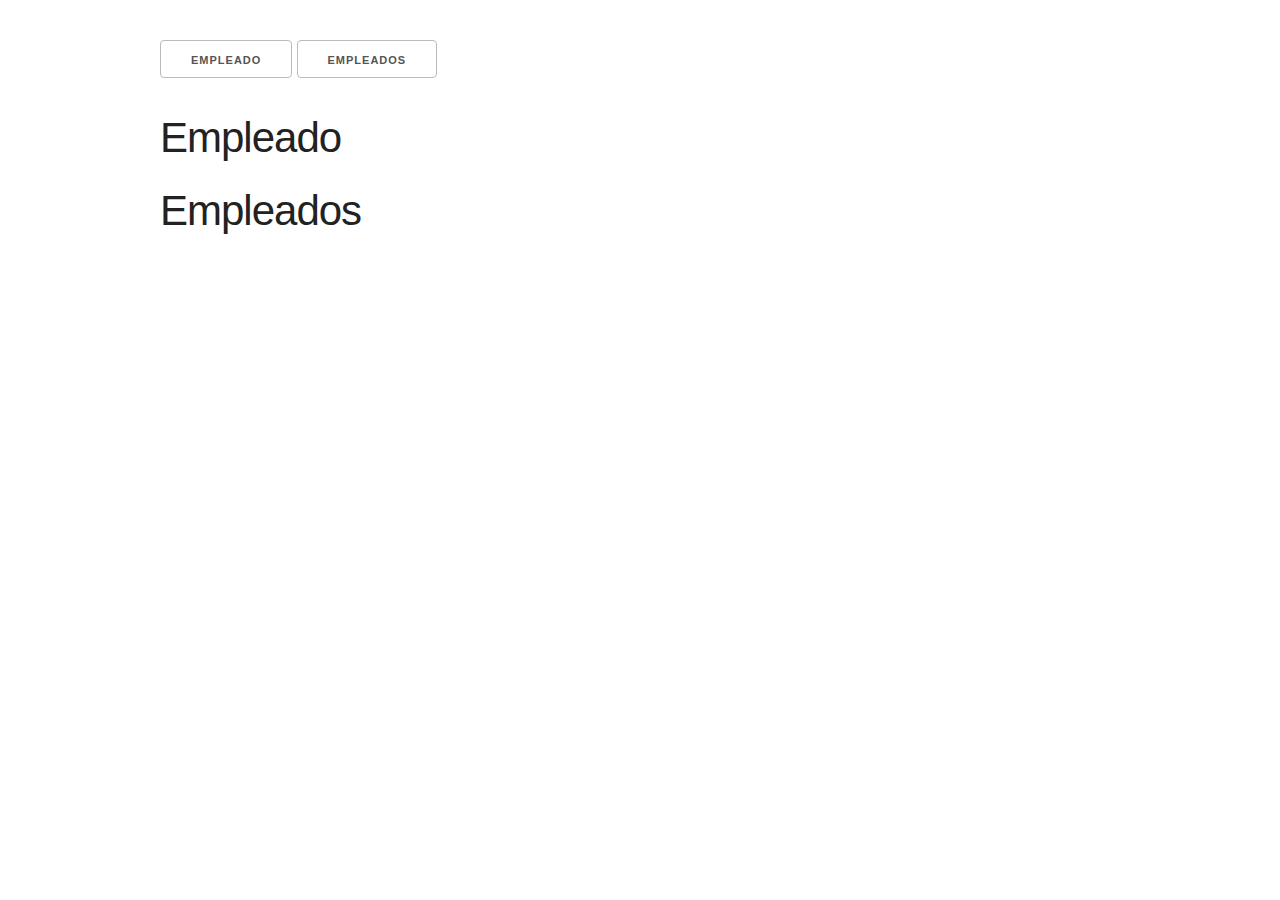
<file: AJAXJSON/index.html>
<!DOCTYPE html>
<html lang="en">
<head>
    <meta charset="UTF-8">
    <meta name="viewport" content="width=device-width, initial-scale=1.0">
    <meta http-equiv="X-UA-Compatible" content="ie=edge">
    <title>JavaScript Sandbox</title>
    <link rel="stylesheet" href="css/normalize.css">
    <link rel="stylesheet" href="css/skeleton.css">
</head>
<body>
    <div class="container">
        <button id="boton1">empleado</button>
        <button id="boton2">empleados</button>
        <br><br>
        <h2>Empleado</h2>
        <div id="empleado"></div>
        <h2>Empleados</h2>
        <div id="empleados"></div>

        <script src="app.js"></script>
    </div>


    <style>
        .container {
            margin-top: 40px;
        }
    </style>
</body>
</html>
</file>
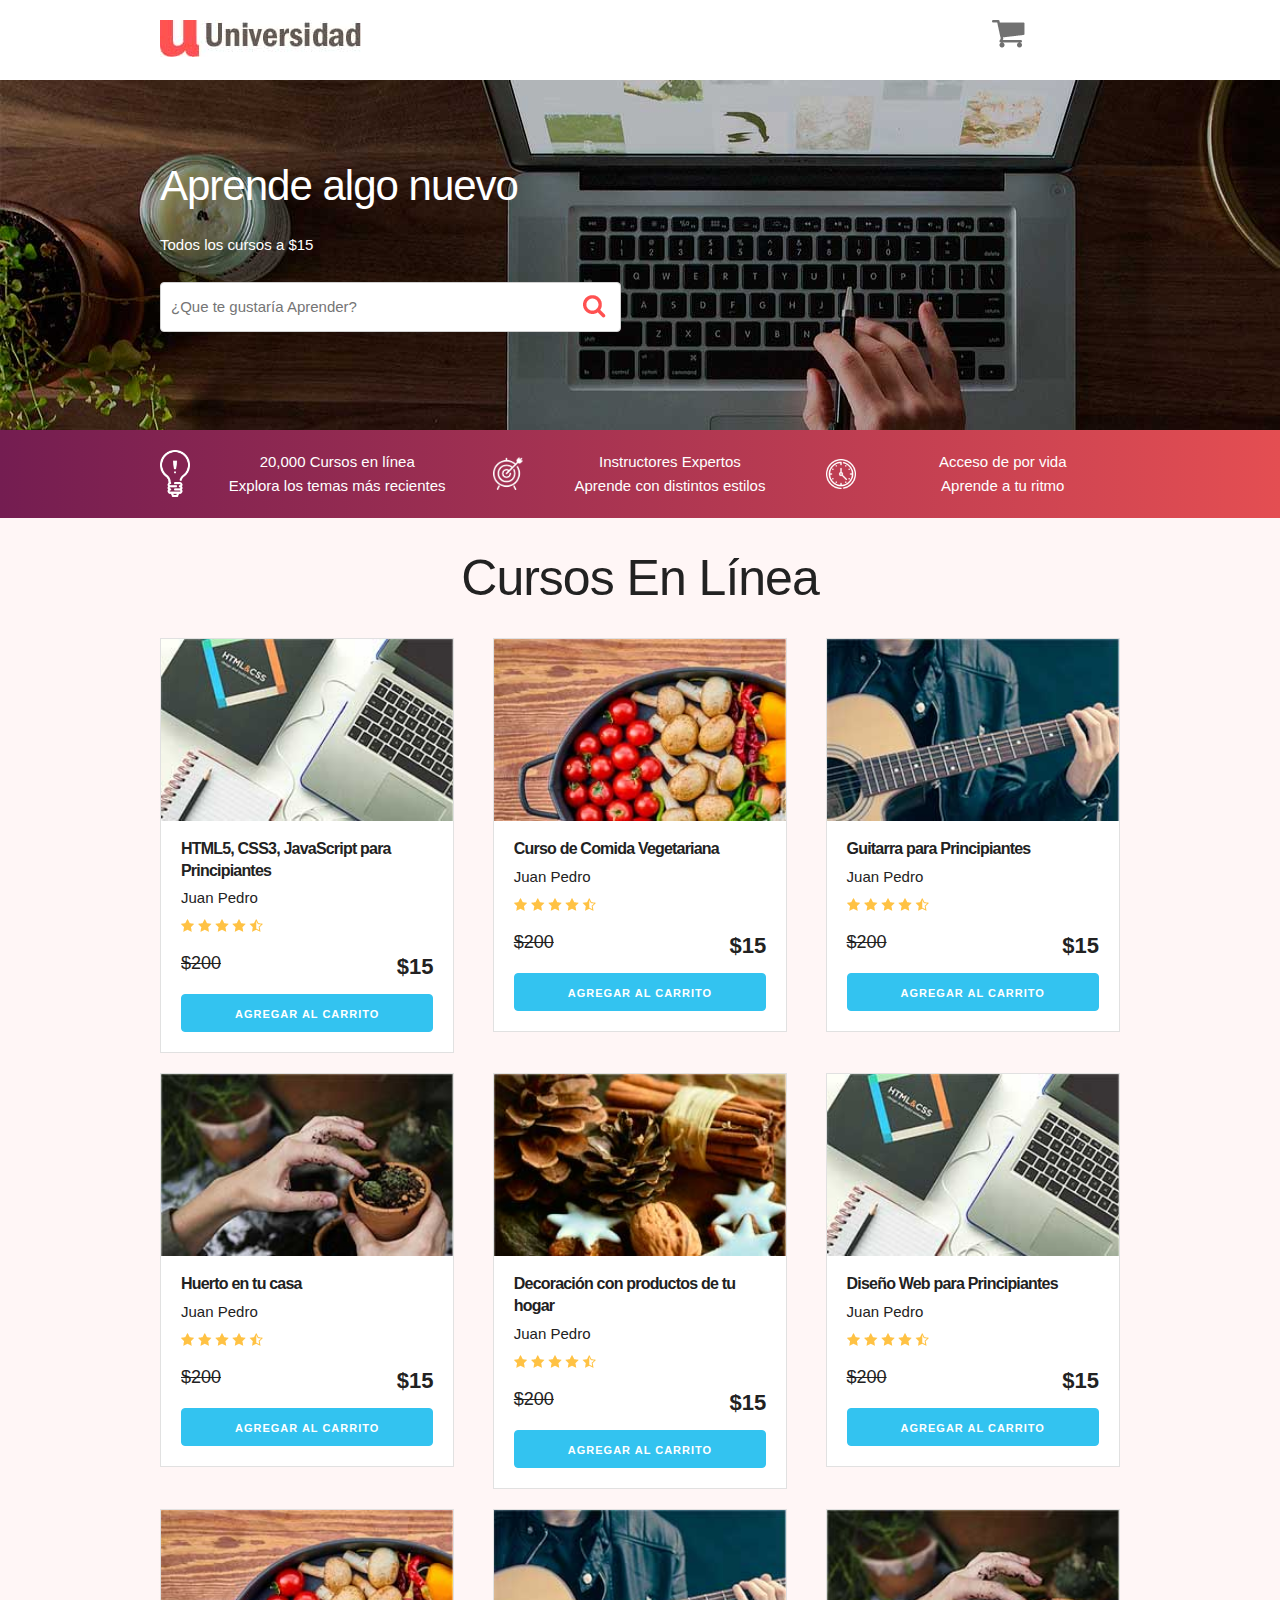
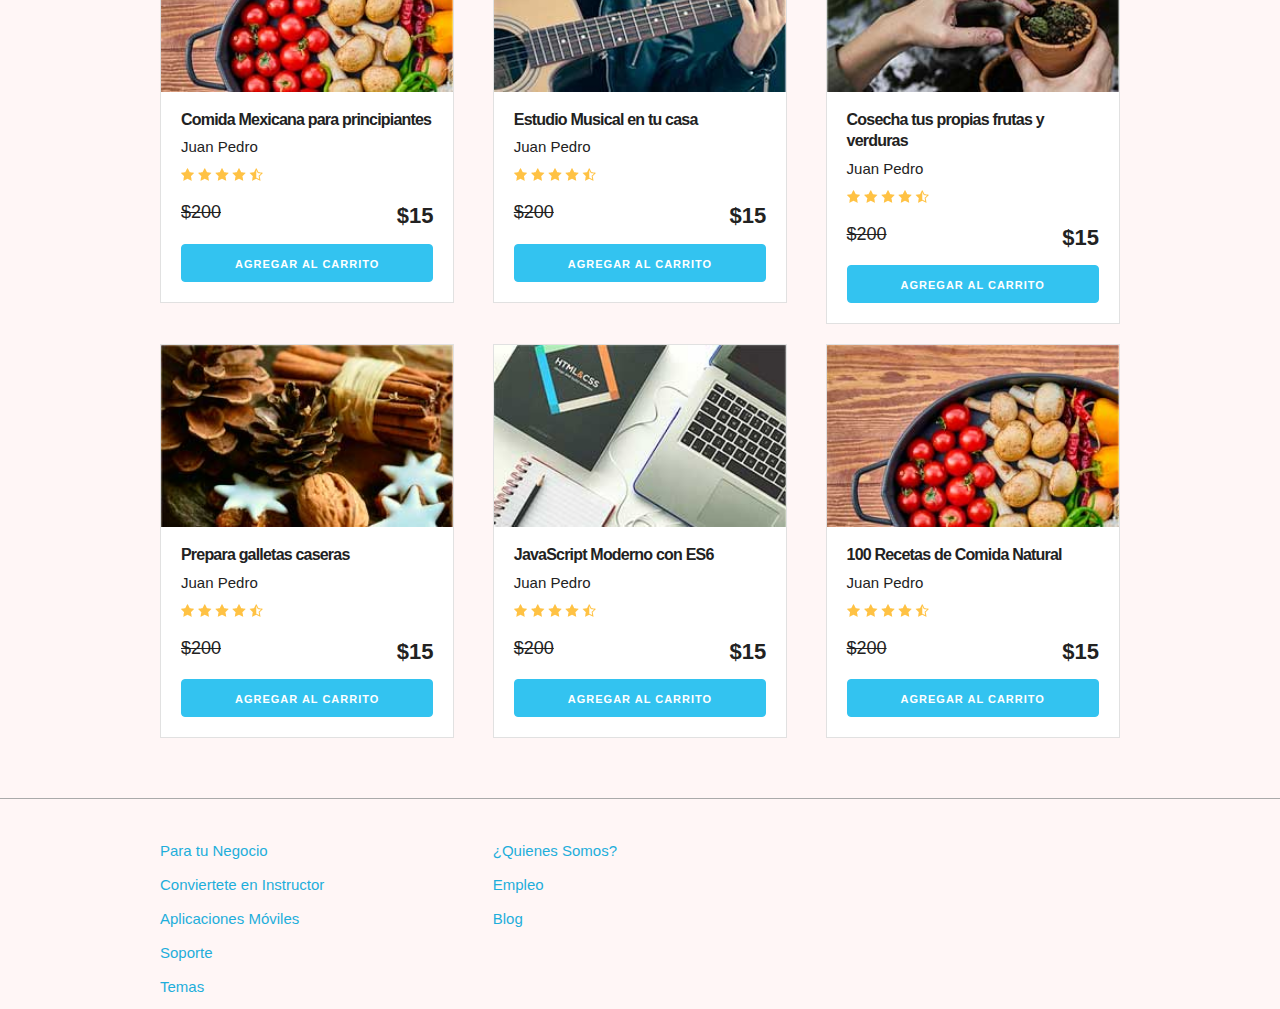
<file: carrito/index.html>
<!DOCTYPE html>
<html lang="en">

<head>
    <meta charset="UTF-8">
    <meta name="viewport" content="width=device-width, initial-scale=1.0">
    <meta http-equiv="X-UA-Compatible" content="ie=edge">
    <title>Carrito</title>
    <link rel="stylesheet" href="css/normalize.css">
    <link rel="stylesheet" href="css/skeleton.css">
    <link rel="stylesheet" href="css/custom.css">
</head>

<body>
    <header id="header" class="header">
        <div class="container">
            <div class="row">
                <div class="four columns">
                    <img src="img/logo.jpg" id="logo">
                </div>
                <div class="two columns u-pull-right">
                    <ul>
                        <li class="submenu">
                            <img src="img/cart.png" id="img-carrito">
                            <div id="carrito">

                                <table id="lista-carrito" class="u-full-width">
                                    <thead>
                                        <tr>
                                            <th>Imagen</th>
                                            <th>Nombre</th>
                                            <th>Precio</th>
                                            <th></th>
                                        </tr>
                                    </thead>
                                    <tbody></tbody>
                                </table>

                                <a href="#" id="vaciar-carrito" class="button u-full-width">Vaciar Carrito</a>
                            </div>
                        </li>
                    </ul>
                </div>
            </div>
        </div>
    </header>


    <div id="hero">
        <div class="container">
            <div class="row">
                <div class="six columns">
                    <div class="contenido-hero">
                        <h2>Aprende algo nuevo</h2>
                        <p>Todos los cursos a $15</p>
                        <form action="#" id="busqueda" method="post" class="formulario">
                            <input class="u-full-width" type="text" placeholder="¿Que te gustaría Aprender?" id="buscador">
                            <input type="submit" id="submit-buscador" class="submit-buscador">
                        </form>
                    </div>
                </div>
            </div>
        </div>
    </div>

    <div class="barra">
        <div class="container">
            <div class="row">
                <div class="four columns icono icono1">
                    <p>20,000 Cursos en línea <br> Explora los temas más recientes</p>
                </div>
                <div class="four columns icono icono2">
                    <p>Instructores Expertos <br> Aprende con distintos estilos</p>
                </div>
                <div class="four columns icono icono3">
                    <p>Acceso de por vida <br> Aprende a tu ritmo</p>
                </div>
            </div>
        </div>

    </div>

    <div id="lista-cursos" class="container">
        <h1 id="encabezado" class="encabezado">Cursos En Línea</h1>
        <div class="row">
            <div class="four columns">
                <div class="card">
                    <img src="img/curso1.jpg" class="imagen-curso u-full-width">
                    <div class="info-card">
                        <h4>HTML5, CSS3, JavaScript para Principiantes</h4>
                        <p>Juan Pedro</p>
                        <img src="img/estrellas.png">
                        <p class="precio">$200 <span class="u-pull-right ">$15</span></p>
                        <a href="#!" class="u-full-width button-primary button input agregar-carrito" data-id="1">Agregar Al Carrito</a>
                    </div>
                </div>
                <!--.card-->
            </div>
            <div class="four columns">
                <div class="card">
                    <img src="img/curso2.jpg" class="imagen-curso u-full-width">
                    <div class="info-card">
                        <h4>Curso de Comida Vegetariana</h4>
                        <p>Juan Pedro</p>
                        <img src="img/estrellas.png">
                        <p class="precio">$200 <span class="u-pull-right ">$15</span></p>
                        <a href="#!" class="u-full-width button-primary button input agregar-carrito" data-id="2">Agregar Al Carrito</a>
                    </div>
                </div>
            </div>
            <div class="four columns">
                <div class="card">
                    <img src="img/curso3.jpg" class="imagen-curso u-full-width">
                    <div class="info-card">
                        <h4>Guitarra para Principiantes</h4>
                        <p>Juan Pedro</p>
                        <img src="img/estrellas.png">
                        <p class="precio">$200 <span class="u-pull-right ">$15</span></p>
                        <a href="#!" class="u-full-width button-primary button input agregar-carrito" data-id="3">Agregar Al Carrito</a>
                    </div>
                </div>
                <!--.card-->
            </div>

        </div>
        <!--.row-->
        <div class="row">
            <div class="four columns">
                <div class="card">
                    <img src="img/curso4.jpg" class="imagen-curso u-full-width">
                    <div class="info-card">
                        <h4>Huerto en tu casa</h4>
                        <p>Juan Pedro</p>
                        <img src="img/estrellas.png">
                        <p class="precio">$200 <span class="u-pull-right ">$15</span></p>
                        <a href="#!" class="u-full-width button-primary button input agregar-carrito" data-id="4">Agregar Al Carrito</a>
                    </div>
                </div>
                <!--.card-->
            </div>
            <div class="four columns">
                <div class="card">
                    <img src="img/curso5.jpg" class="imagen-curso u-full-width">
                    <div class="info-card">
                        <h4>Decoración con productos de tu hogar</h4>
                        <p>Juan Pedro</p>
                        <img src="img/estrellas.png">
                        <p class="precio">$200 <span class="u-pull-right ">$15</span></p>
                        <a href="#!" class="u-full-width button-primary button input agregar-carrito" data-id="5">Agregar Al Carrito</a>
                    </div>
                </div>
                <!--.card-->
            </div>
            <div class="four columns">
                <div class="card">
                    <img src="img/curso1.jpg" class="imagen-curso u-full-width">
                    <div class="info-card">
                        <h4>Diseño Web para Principiantes</h4>
                        <p>Juan Pedro</p>
                        <img src="img/estrellas.png">
                        <p class="precio">$200 <span class="u-pull-right ">$15</span></p>
                        <a href="#!" class="u-full-width button-primary button input agregar-carrito" data-id="6">Agregar Al Carrito</a>
                    </div>
                </div>
                <!--.card-->
            </div>
        </div>
        <!--.row-->
        <div class="row">
            <div class="four columns">
                <div class="card">
                    <img src="img/curso2.jpg" class="imagen-curso u-full-width">
                    <div class="info-card">
                        <h4>Comida Mexicana para principiantes</h4>
                        <p>Juan Pedro</p>
                        <img src="img/estrellas.png">
                        <p class="precio">$200 <span class="u-pull-right ">$15</span></p>
                        <a href="#!" class="u-full-width button-primary button input agregar-carrito" data-id="7">Agregar Al Carrito</a>
                    </div>
                </div>
                <!--.card-->
            </div>
            <div class="four columns">
                <div class="card">
                    <img src="img/curso3.jpg" class="imagen-curso u-full-width">
                    <div class="info-card">
                        <h4>Estudio Musical en tu casa</h4>
                        <p>Juan Pedro</p>
                        <img src="img/estrellas.png">
                        <p class="precio">$200 <span class="u-pull-right ">$15</span></p>
                        <a href="#!" class="u-full-width button-primary button input agregar-carrito" data-id="8">Agregar Al Carrito</a>
                    </div>
                </div>
                <!--.card-->
            </div>
            <div class="four columns">
                <div class="card">
                    <img src="img/curso4.jpg" class="imagen-curso u-full-width">
                    <div class="info-card">
                        <h4>Cosecha tus propias frutas y verduras</h4>
                        <p>Juan Pedro</p>
                        <img src="img/estrellas.png">
                        <p class="precio">$200 <span class="u-pull-right ">$15</span></p>
                        <a href="#!" class="u-full-width button-primary button input agregar-carrito" data-id="9">Agregar Al Carrito</a>
                    </div>
                </div>
                <!--.card-->
            </div>
        </div>
        <!--.row-->
        <div class="row">
            <div class="four columns">
                <div class="card">
                    <img src="img/curso5.jpg" class="imagen-curso u-full-width">
                    <div class="info-card">
                        <h4>Prepara galletas caseras</h4>
                        <p>Juan Pedro</p>
                        <img src="img/estrellas.png">
                        <p class="precio">$200 <span class="u-pull-right ">$15</span></p>
                        <a href="#!" class="u-full-width button-primary button input agregar-carrito" data-id="10">Agregar Al Carrito</a>
                    </div>
                </div>
                <!--.card-->
            </div>
            <div class="four columns">
                <div class="card">
                    <img src="img/curso1.jpg" class="imagen-curso u-full-width">
                    <div class="info-card">
                        <h4>JavaScript Moderno con ES6</h4>
                        <p>Juan Pedro</p>
                        <img src="img/estrellas.png">
                        <p class="precio">$200 <span class="u-pull-right ">$15</span></p>
                        <a href="#!" class="u-full-width button-primary button input agregar-carrito" data-id="11">Agregar Al Carrito</a>
                    </div>
                </div>
                <!--.card-->
            </div>
            <div class="four columns">
                <div class="card">
                    <img src="img/curso2.jpg" class="imagen-curso u-full-width">
                    <div class="info-card">
                        <h4>100 Recetas de Comida Natural</h4>
                        <p>Juan Pedro</p>
                        <img src="img/estrellas.png">
                        <p class="precio">$200 <span class="u-pull-right ">$15</span></p>
                        <a href="#!" class="u-full-width button-primary button input agregar-carrito" data-id="12">Agregar Al Carrito</a>
                    </div>
                </div>
                <!--.card-->
            </div>
        </div>
        <!--.row-->
    </div>

    <footer id="footer" class="footer">
        <div class="container">
            <div class="row">
                <div class="four columns">
                    <nav id="principal" class="menu">
                        <a class="enlace" href="#">Para tu Negocio</a>
                        <a class="enlace" href="#">Conviertete en Instructor</a>
                        <a class="enlace" href="#">Aplicaciones Móviles</a>
                        <a class="enlace" href="#">Soporte</a>
                        <a class="enlace" href="#">Temas</a>
                    </nav>
                </div>
                <div class="four columns">
                    <nav id="secundaria" class="menu">
                        <a class="enlace" href="#">¿Quienes Somos?</a>
                        <a class="enlace" href="#">Empleo</a>
                        <a class="enlace" href="#">Blog</a>
                    </nav>
                </div>
            </div>
        </div>
    </footer>

    <script src="js/app.js"></script>

</body>

</html>
</file>
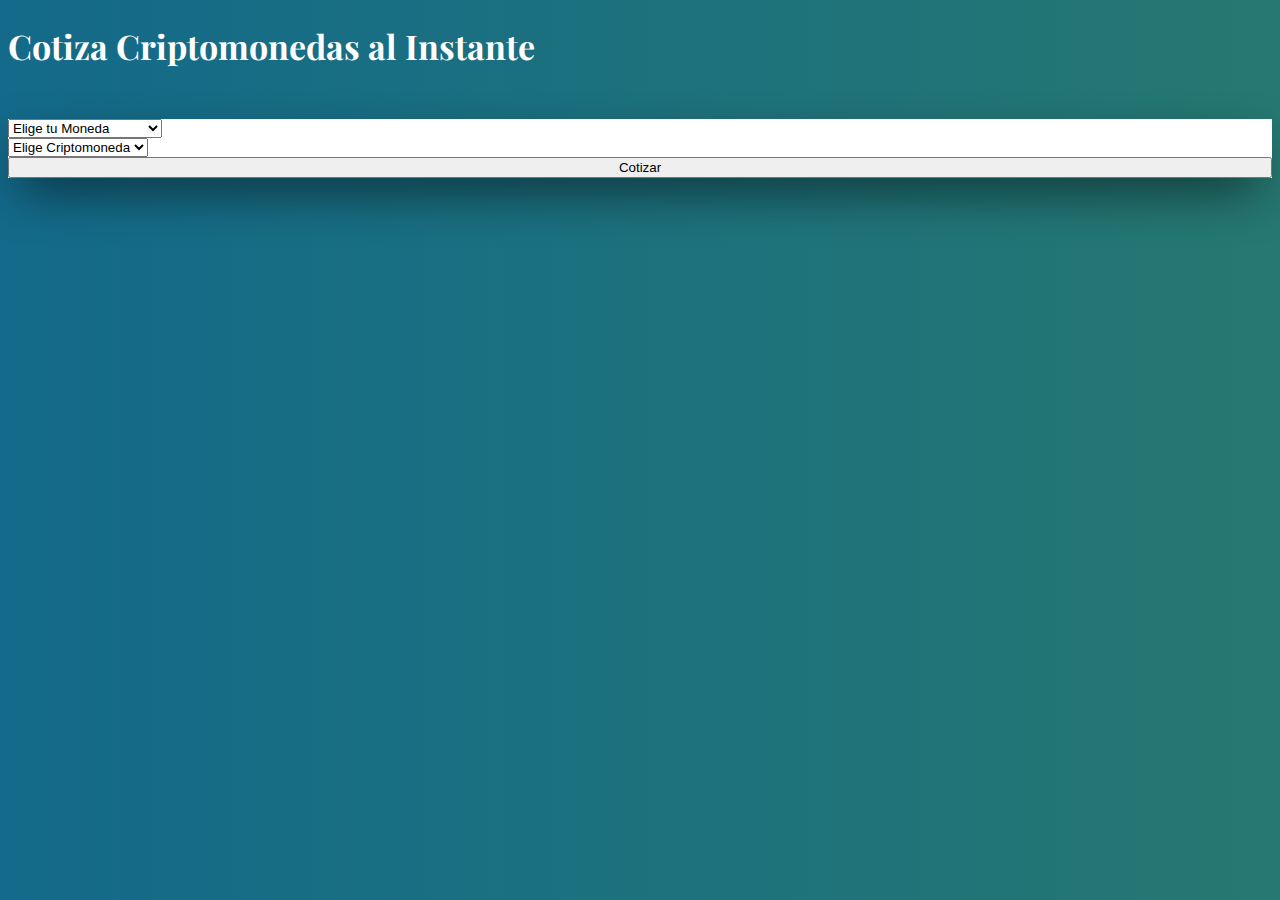
<file: criptomonedas-INICIO/index.html>
<!DOCTYPE html>
<html lang="en">
<head>
    <meta charset="UTF-8">
    <meta name="viewport" content="width=device-width, initial-scale=1.0">
    <meta http-equiv="X-UA-Compatible" content="ie=edge">
    <title>Criptomonedas </title>
     
     <link href="https://bootswatch.com/4/sandstone/bootstrap.min.css" rel="stylesheet">
    <link href="https://fonts.googleapis.com/css?family=Playfair+Display" rel="stylesheet">
    <link href="css/style.css" rel="stylesheet">
</head>
<body>
    <h1 class="text-center my-5">Cotiza Criptomonedas al Instante</h1>
    <div class="container contenido-principal">

        <div class="row justify-content-center">
            <form class="col-10 col-md-8" id="formulario">
                <div class="formulario-cotizar row">
                        <div class="form-group col-12 col-md-4">
                            <select id="moneda" class="form-control">
                                <option value="" disabled selected>Elige tu Moneda </option>
                                <option value="USD">Dolar Estadounidense</option>
                                <option value="MXN">Peso Mexicano</option>
                                <option value="GBP">Libras</option>
                                <option value="EUR">Euros</option>
                            </select>
                        </div>    
                        <div class="form-group col-12 col-md-4">
                            <select id="criptomoneda" class="form-control">
                                <option value="" disabled selected>Elige Criptomoneda</option>
                            </select>
                        </div>
                        <div class="form-group col-12 col-md-4">
                            <input type="submit" class="btn btn-success" value="Cotizar">
                        </div>
                </div><!--.formulario-cotizar-->

                <div class="panel-resultados row justify-content-center mt-5">
                    <div class="contenido-spinner">
                  
                    </div>
                    <div class="mensajes col-12"></div>
                    <div id="resultado" class="col-12"></div>
                </div><!--panel-resultados-->
            </form>
        </div> 
    </div>
    <script src="js/api.js"></script>
    <script src="js/ui.js"></script>
    <script src="js/app.js"></script>
</body>
</html>
</file>
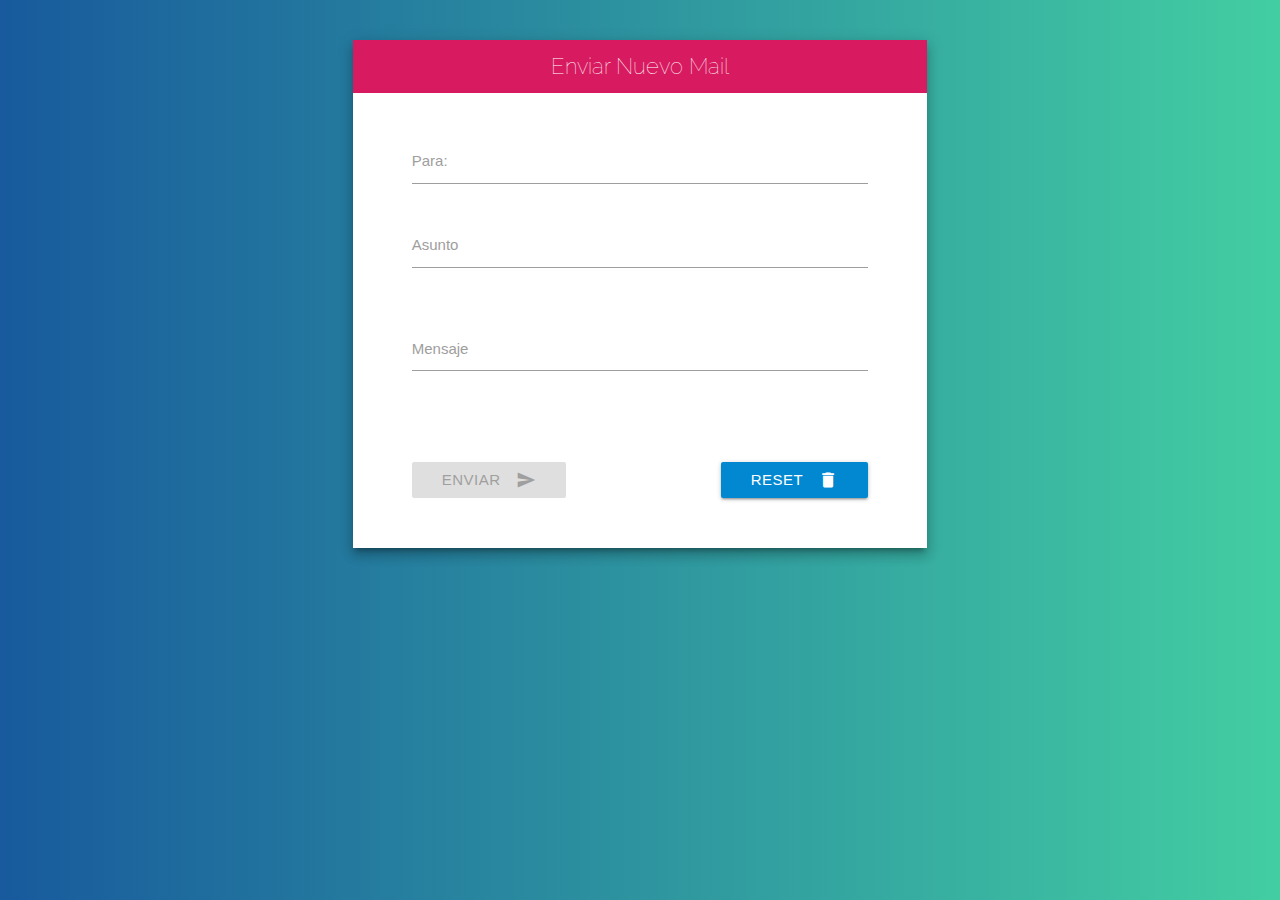
<file: email/index.html>
<!DOCTYPE html>
<html>

<head>
    <link href="https://fonts.googleapis.com/icon?family=Material+Icons" rel="stylesheet">
    <link href="https://fonts.googleapis.com/css?family=Raleway:100,300" rel="stylesheet">
    <link type="text/css" rel="stylesheet" href="css/materialize.min.css" media="screen,projection" />
    <link rel="stylesheet" href="css/custom.css">
    <meta name="viewport" content="width=device-width, initial-scale=1.0" />
    <title>Enviar mail</title>
</head>

<body>

    <div class="container">
        <div class="row">
            <div class="col s8 offset-s2">
                <div id="contenido" class="m2">

                    <header id="header" class=" pink darken-1">
                        Enviar Nuevo Mail
                    </header>
                    <form id="enviar-mail" action="#" class="col s10 offset-s1">
                        <div class="row">
                            <div class="input-field col s12">
                                <input id="email" type="email">
                                <label for="email">Para:</label>

                            </div>
                            <div class="input-field col s12">
                                <input id="asunto" type="text">
                                <label for="asunto">Asunto</label>
                            </div>
                        </div>

                        <div class="row">
                            <div class="input-field col s12">
                                <textarea id="mensaje" class="materialize-textarea"></textarea>
                                <label for="mensaje">Mensaje</label>
                            </div>
                        </div>
                        <div class="row">
                            <div class="col s12">

                                <span id="er" class="er"></span>
                            </div>
                        </div>
                        <div class="row" id="loaders">

                            <img id="spinner" src="img/spinner.gif" width="150">
                        </div>
                        <div class="row">
                            <div class="col s6">
                                <button id="enviar" class="btn waves-effect waves-light  pink darken-2" type="submit" name="action">Enviar
                                                <i class="material-icons right">send</i>
                                        </button>
                            </div>
                            <div class="col s6">
                                <button id="resetBtn" class="btn waves-effect waves-light light-blue darken-2" type="submit">Reset
                                                <i class="material-icons right">delete</i>
                                        </button>
                            </div>
                        </div>
                    </form>

                </div>
                <!--.contenido-->
            </div>
        </div>
    </div>
    <script type="text/javascript" src="https://code.jquery.com/jquery-3.2.1.min.js"></script>
    <script type="text/javascript" src="js/materialize.min.js"></script>
    <script src="js/app.js"></script>
</body>

</html>
</file>
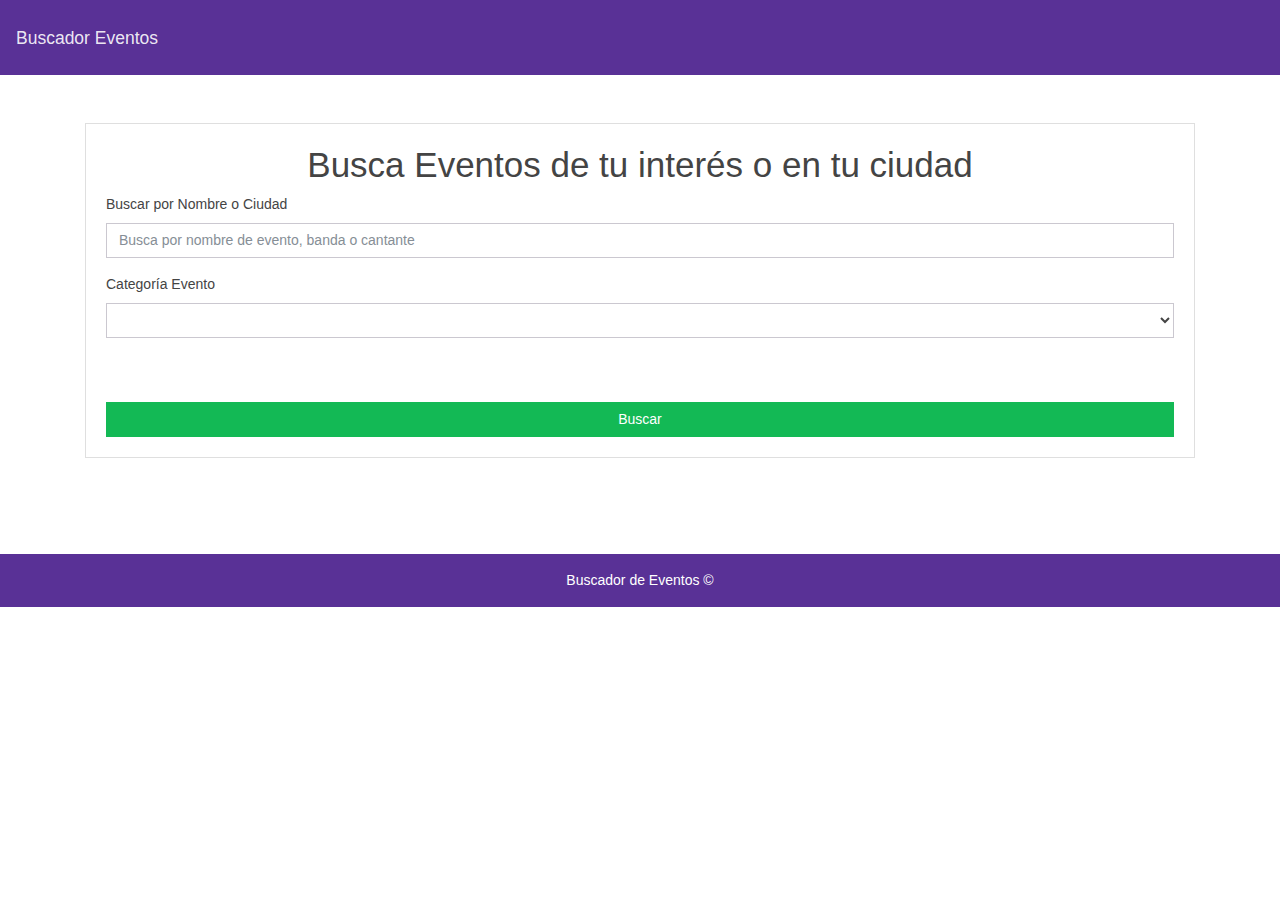
<file: eventos/index.html>
<!DOCTYPE html>
<html lang="en">
<head>
     <meta charset="UTF-8">
     <meta name="viewport" content="width=device-width, initial-scale=1.0">
     <meta http-equiv="X-UA-Compatible" content="ie=edge">
     <title>Eventos</title>
     <link rel="stylesheet" href="css/bootstrap.css">
</head>
<body>
    <nav class="navbar navbar-expand-lg navbar-dark bg-primary mb-5">
        <a class="navbar-brand" href="#">Buscador Eventos</a>
    </nav> 
     <div class="container buscador">
               <div id="buscador" class=" card card-body">
                   <h1 class="text-center">Busca Eventos de tu interés o en tu ciudad</h1>

                   <div class="form-group">
                        <label for="exampleSelect1">Buscar por Nombre o Ciudad</label>
                        <input type="text" id="evento" class="form-control" placeholder="Busca por nombre de evento, banda o cantante"> 
                    </div>
                     
                   <div class="form-group">
                        <label for="exampleSelect1">Categoría Evento</label>
                        <select class="form-control" id="listado-categorias"></select>
                    </div>


                   <input type="submit" class="mt-5 form-control btn btn-success" id="buscarBtn" value="Buscar">
               </div>  
               <div id="resultado-eventos" class="row mt-5"></div>
           </div>
       
           <footer class="mt-5 p-3 text-center bg-primary">
               Buscador de Eventos &copy;
           </footer>
       
          <script src="js/eventbrite.js"></script>
          <script src="js/interfaz.js"></script>
          <script src="js/app.js"></script>
           <style>
                .texto-info {
                   font-weight: bold;
                   margin-top: 30px;
                }
                footer {
                     color: white;
                }
           </style>
</body>
</html>
</file>
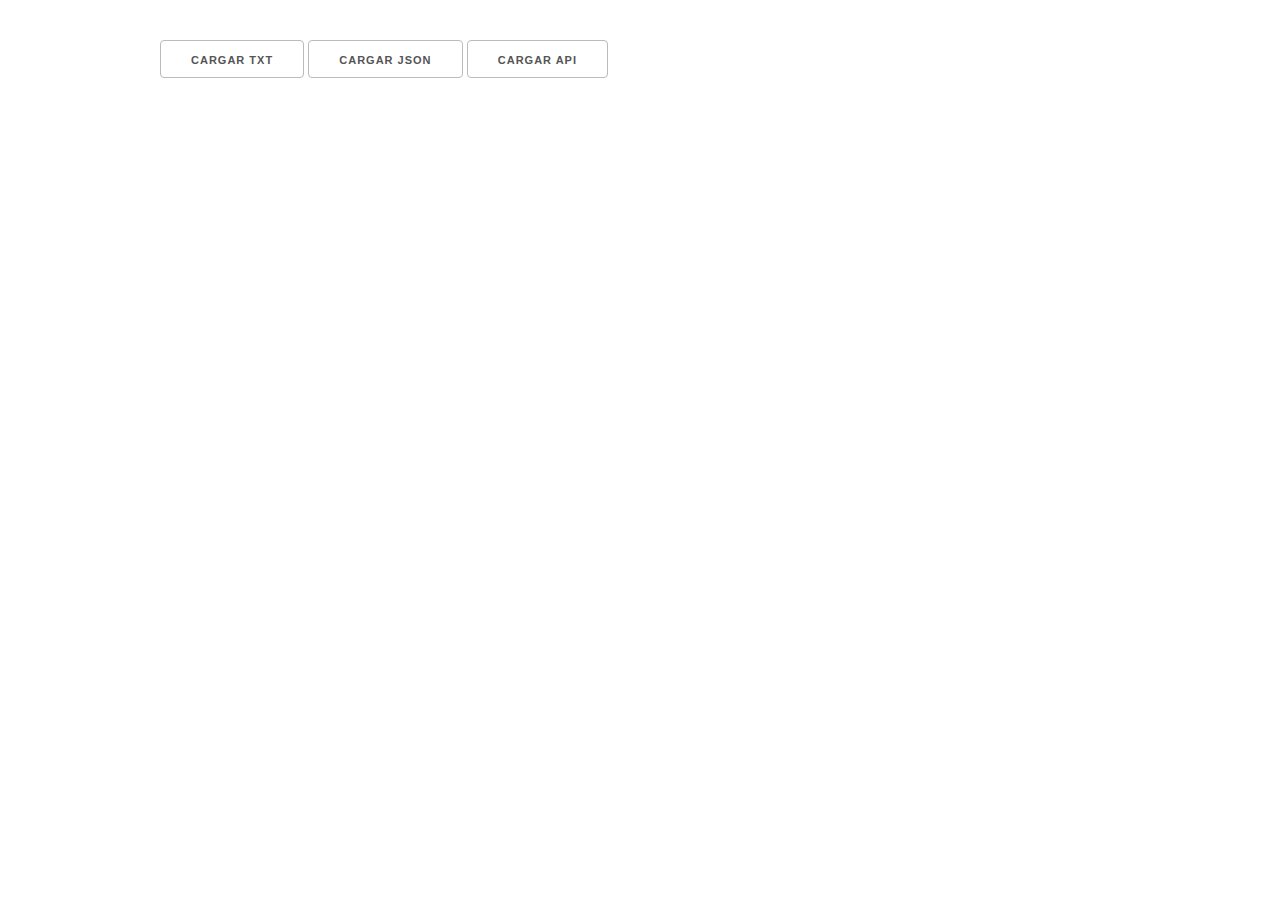
<file: fetchapi/index.html>
<!DOCTYPE html>
<html lang="en">
<head>
    <meta charset="UTF-8">
    <meta name="viewport" content="width=device-width, initial-scale=1.0">
    <meta http-equiv="X-UA-Compatible" content="ie=edge">
    <title>Document</title>
    <link rel="stylesheet" href="css/normalize.css">
    <link rel="stylesheet" href="css/skeleton.css">
</head>
<body>
    <div class="container" style="margin-top: 40px">
        <a href="#" id="txtBtn" class="button">Cargar TXT</a>
        <a href="#" id="jsonBtn" class="button">Cargar JSON</a>
        <a href="#" id="apiBTN" class="button">Cargar API</a>
    </div>

    <div class="container">
            <div id="resultado"></div>
    </div>
   
    

    <script src="js/app.js"></script>
</body>
</html>
</file>
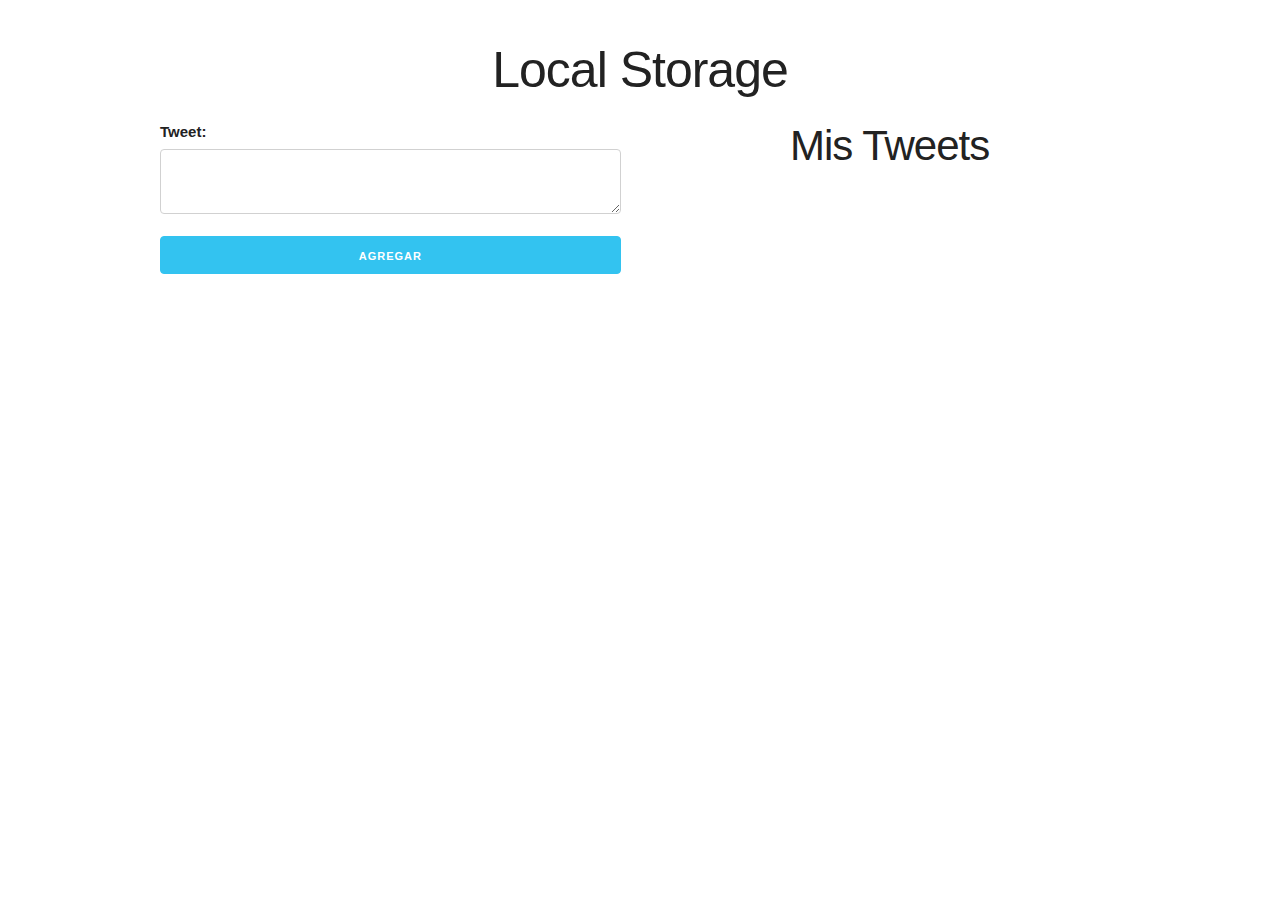
<file: formularioLS/index.html>
<!DOCTYPE html>
<html lang="en">
<head>
    <meta charset="UTF-8">
    <meta name="viewport" content="width=device-width, initial-scale=1.0">
    <meta http-equiv="X-UA-Compatible" content="ie=edge">
    <title>Document</title>
    <link rel="stylesheet" href="assets/css/normalize.css">
    <link rel="stylesheet" href="assets/css/skeleton.css">
    <link rel="stylesheet" href="assets/css/custom.css">
</head>
<body>

    <div id="contenido">
        <div class="container">

            <h1>Local Storage</h1>
            <div class="row">
                <div class="six columns">
                    <label for="tweet">Tweet:</label>
                    <form action="#" id="formulario">
                            <label for="tweet"></label>
                            <textarea id="tweet" class="u-full-width"></textarea>
                            <input type="submit" class="button u-full-width button-primary" value="Agregar">
                    </form>
                </div>
                <div class="six columns">
                    <h2>Mis Tweets</h2>
                    <div id="lista-tweets"></div>
                </div>
            </div>

        </div>
    </div> <!--#contenido-->

    <script src="assets/js/app.js"></script>
</body>
</html>
</file>
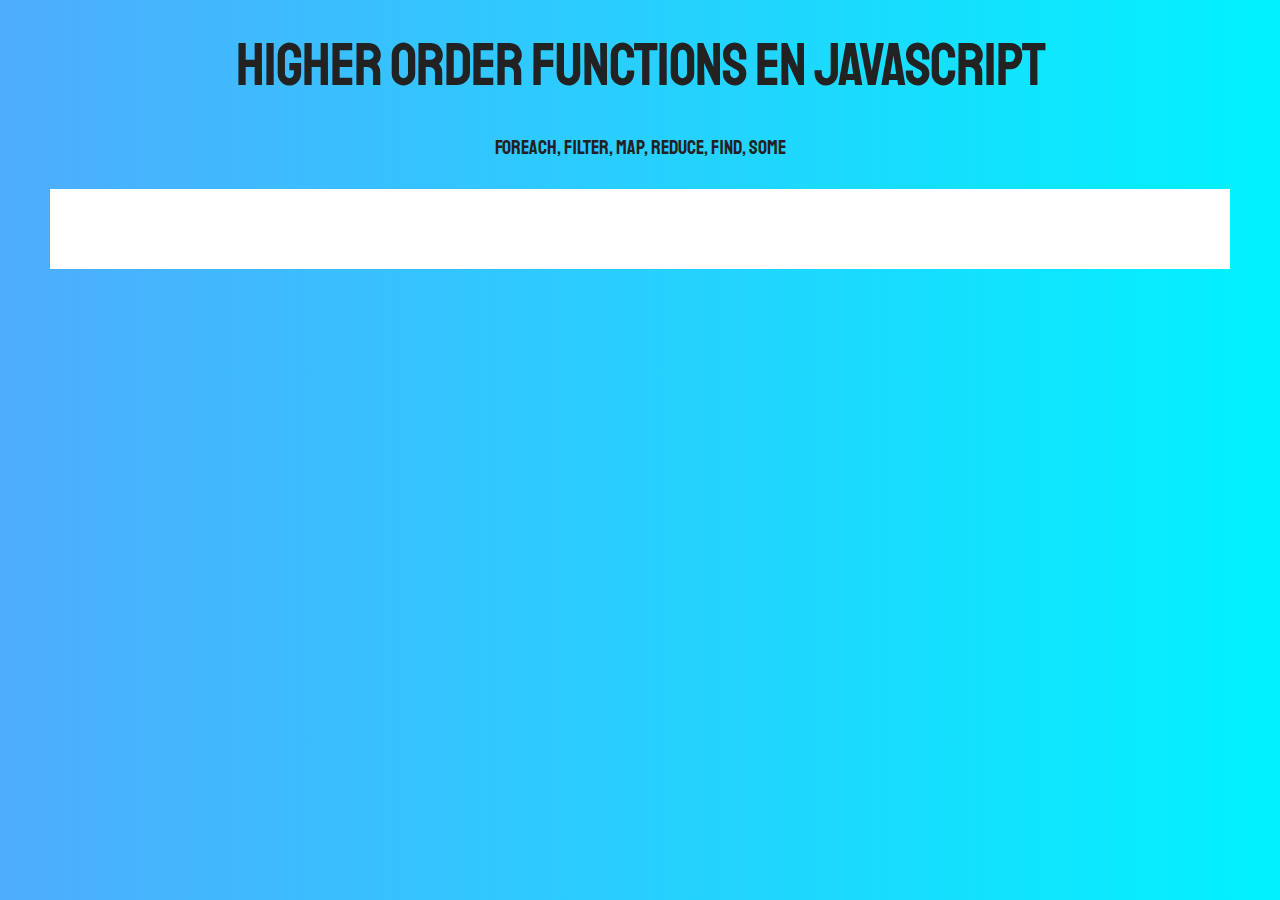
<file: HigherOrderFunctions_ESP/index.html>
<!DOCTYPE html>
<html lang="en">
<head>
    <meta charset="UTF-8">
    <meta name="viewport" content="width=device-width, initial-scale=1.0">
    <meta http-equiv="X-UA-Compatible" content="ie=edge">
    <title>Higher Order Functions</title>
    <link href="https://fonts.googleapis.com/css?family=Staatliches" rel="stylesheet">  
    <link rel="stylesheet" href="css/normalize.css">
    <link rel="stylesheet" href="css/skeleton.css">
    <link rel="stylesheet" href="css/app.css">
</head>
<body>

    <h1>Higher Order Functions en JavaScript</h1>
    <p>forEach, filter, map, reduce, find, some</p>

    <div id="app"></div>

    <script src="js/app.js"></script>
    
</body>
</html>
</file>
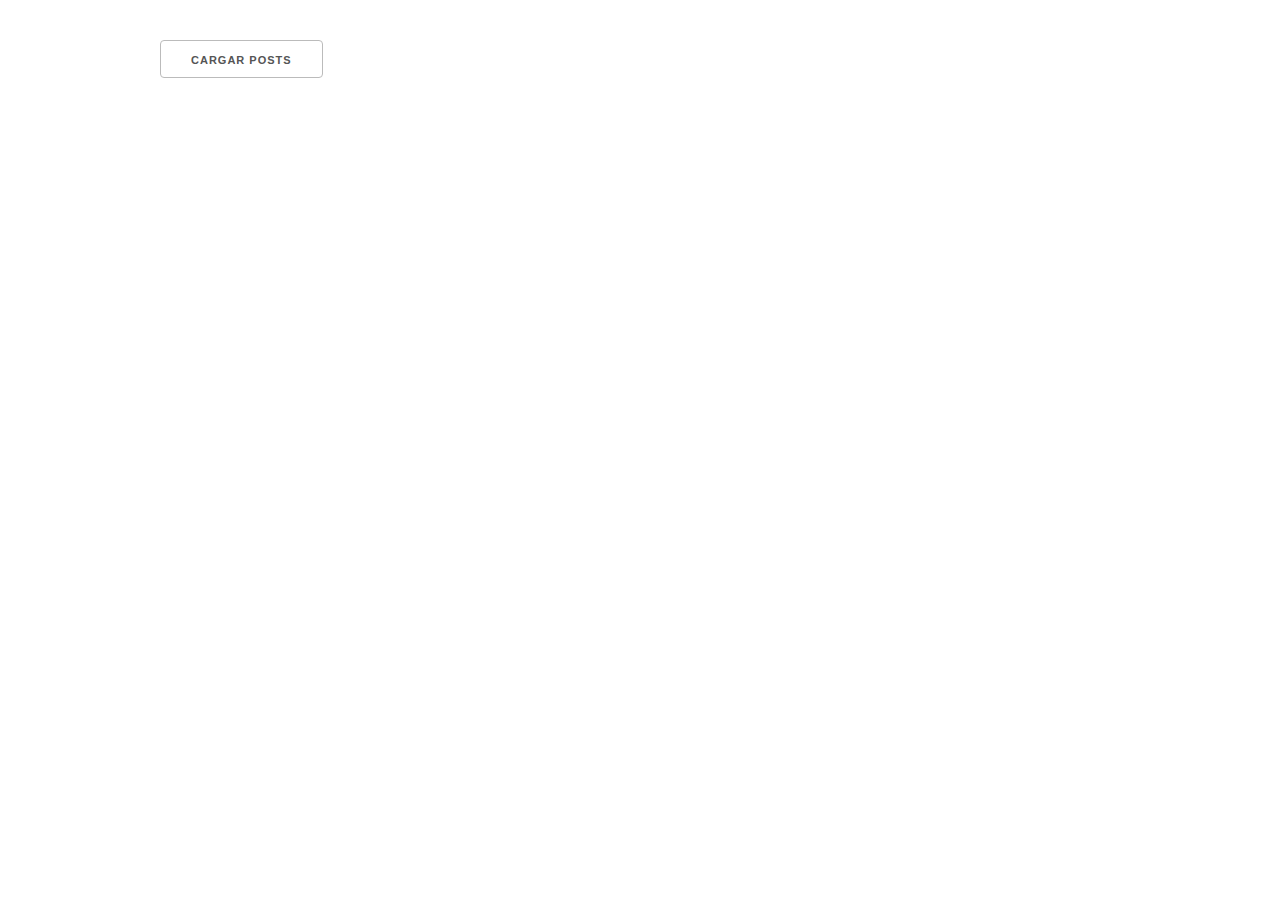
<file: JSONAPI/index.html>
<!DOCTYPE html>
<html lang="en">
<head>
    <meta charset="UTF-8">
    <meta name="viewport" content="width=device-width, initial-scale=1.0">
    <meta http-equiv="X-UA-Compatible" content="ie=edge">
    <title>JavaScript Sandbox</title>
    <link rel="stylesheet" href="css/normalize.css">
    <link rel="stylesheet" href="css/skeleton.css">
</head>
<body>
    <div class="container">
        <a href="#" class="button" id="cargar">Cargar Posts</a>
        <div id="listado"></div>
        <script src="app.js"></script>
    </div>


    <style>
        .container {
            margin-top: 40px;
        }
    </style>
</body>
</html>
</file>
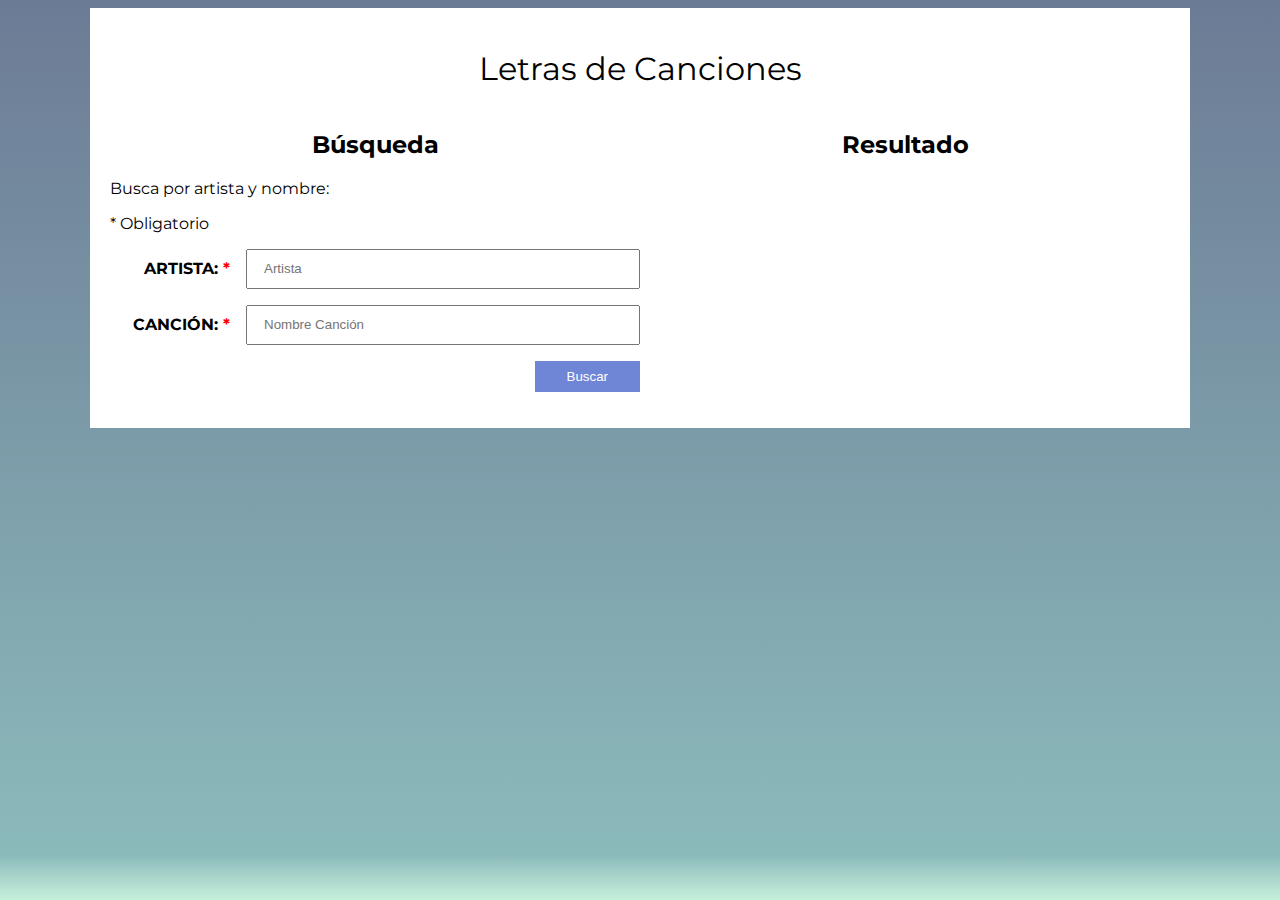
<file: letrasjs-inicio/index.html>
<!DOCTYPE html>
<html lang="en">
<head>
    <meta charset="UTF-8">
    <meta name="viewport" content="width=device-width, initial-scale=1.0">
    <meta http-equiv="X-UA-Compatible" content="ie=edge">
    <title>Document</title>
    <link rel="stylesheet" href="https://necolas.github.io/normalize.css/8.0.0/normalize.css">
    <link href="https://fonts.googleapis.com/css?family=Montserrat:400,700,900" rel="stylesheet">
    <link rel="stylesheet" href="css/style.css">

</head>
<body>

    <main id="contenido" class="contenido">
            <h1>Letras de Canciones</h1>
            <div class="contenedor">
                    <div id="buscar" class="buscar">
                            <h2>Búsqueda</h2>
                            <p>Busca por artista y nombre:</p>
                            <p><span> * </span>Obligatorio</p>
                            <form action="#" id="formulario-buscar">
                                <div class="input">
                                    <label for="artista">Artista: <span>*</span></label>
                                    <input type="text" id="artista" placeholder="Artista">
                                </div>
                                <div class="input">
                                    <label for="cancion">Canción: <span>*</span></label>
                                    <input type="text" id="cancion" placeholder="Nombre Canción">
                                </div>

                                <div class="input enviar">
                                    <input type="submit" value="Buscar">
                                </div>

                                <div id="mensajes"></div>
                            </form>
                    </div>
                    <div class="letra-resultado">
                            <h2>Resultado</h2>
                            <div id="resultado"></div>
                    </div>
            </div>
    </main>

    
    <script src="js/app.js" type="module"></script>
</body>
</html>
</file>
<file: AJAXJSON/css/skeleton.css>
/*
* Skeleton V2.0.4
* Copyright 2014, Dave Gamache
* www.getskeleton.com
* Free to use under the MIT license.
* http://www.opensource.org/licenses/mit-license.php
* 12/29/2014
*/


/* Table of contents
––––––––––––––––––––––––––––––––––––––––––––––––––
- Grid
- Base Styles
- Typography
- Links
- Buttons
- Forms
- Lists
- Code
- Tables
- Spacing
- Utilities
- Clearing
- Media Queries
*/


/* Grid
–––––––––––––––––––––––––––––––––––––––––––––––––– */
.container {
  position: relative;
  width: 100%;
  max-width: 960px;
  margin: 0 auto;
  padding: 0 20px;
  box-sizing: border-box; }
.column,
.columns {
  width: 100%;
  float: left;
  box-sizing: border-box; }

/* For devices larger than 400px */
@media (min-width: 400px) {
  .container {
    width: 85%;
    padding: 0; }
}

/* For devices larger than 550px */
@media (min-width: 550px) {
  .container {
    width: 80%; }
  .column,
  .columns {
    margin-left: 4%; }
  .column:first-child,
  .columns:first-child {
    margin-left: 0; }

  .one.column,
  .one.columns                    { width: 4.66666666667%; }
  .two.columns                    { width: 13.3333333333%; }
  .three.columns                  { width: 22%;            }
  .four.columns                   { width: 30.6666666667%; }
  .five.columns                   { width: 39.3333333333%; }
  .six.columns                    { width: 48%;            }
  .seven.columns                  { width: 56.6666666667%; }
  .eight.columns                  { width: 65.3333333333%; }
  .nine.columns                   { width: 74.0%;          }
  .ten.columns                    { width: 82.6666666667%; }
  .eleven.columns                 { width: 91.3333333333%; }
  .twelve.columns                 { width: 100%; margin-left: 0; }

  .one-third.column               { width: 30.6666666667%; }
  .two-thirds.column              { width: 65.3333333333%; }

  .one-half.column                { width: 48%; }

  /* Offsets */
  .offset-by-one.column,
  .offset-by-one.columns          { margin-left: 8.66666666667%; }
  .offset-by-two.column,
  .offset-by-two.columns          { margin-left: 17.3333333333%; }
  .offset-by-three.column,
  .offset-by-three.columns        { margin-left: 26%;            }
  .offset-by-four.column,
  .offset-by-four.columns         { margin-left: 34.6666666667%; }
  .offset-by-five.column,
  .offset-by-five.columns         { margin-left: 43.3333333333%; }
  .offset-by-six.column,
  .offset-by-six.columns          { margin-left: 52%;            }
  .offset-by-seven.column,
  .offset-by-seven.columns        { margin-left: 60.6666666667%; }
  .offset-by-eight.column,
  .offset-by-eight.columns        { margin-left: 69.3333333333%; }
  .offset-by-nine.column,
  .offset-by-nine.columns         { margin-left: 78.0%;          }
  .offset-by-ten.column,
  .offset-by-ten.columns          { margin-left: 86.6666666667%; }
  .offset-by-eleven.column,
  .offset-by-eleven.columns       { margin-left: 95.3333333333%; }

  .offset-by-one-third.column,
  .offset-by-one-third.columns    { margin-left: 34.6666666667%; }
  .offset-by-two-thirds.column,
  .offset-by-two-thirds.columns   { margin-left: 69.3333333333%; }

  .offset-by-one-half.column,
  .offset-by-one-half.columns     { margin-left: 52%; }

}


/* Base Styles
–––––––––––––––––––––––––––––––––––––––––––––––––– */
/* NOTE
html is set to 62.5% so that all the REM measurements throughout Skeleton
are based on 10px sizing. So basically 1.5rem = 15px :) */
html {
  font-size: 62.5%; }
body {
  font-size: 1.5em; /* currently ems cause chrome bug misinterpreting rems on body element */
  line-height: 1.6;
  font-weight: 400;
  font-family: "Raleway", "HelveticaNeue", "Helvetica Neue", Helvetica, Arial, sans-serif;
  color: #222; }


/* Typography
–––––––––––––––––––––––––––––––––––––––––––––––––– */
h1, h2, h3, h4, h5, h6 {
  margin-top: 0;
  margin-bottom: 2rem;
  font-weight: 300; }
h1 { font-size: 4.0rem; line-height: 1.2;  letter-spacing: -.1rem;}
h2 { font-size: 3.6rem; line-height: 1.25; letter-spacing: -.1rem; }
h3 { font-size: 3.0rem; line-height: 1.3;  letter-spacing: -.1rem; }
h4 { font-size: 2.4rem; line-height: 1.35; letter-spacing: -.08rem; }
h5 { font-size: 1.8rem; line-height: 1.5;  letter-spacing: -.05rem; }
h6 { font-size: 1.5rem; line-height: 1.6;  letter-spacing: 0; }

/* Larger than phablet */
@media (min-width: 550px) {
  h1 { font-size: 5.0rem; }
  h2 { font-size: 4.2rem; }
  h3 { font-size: 3.6rem; }
  h4 { font-size: 3.0rem; }
  h5 { font-size: 2.4rem; }
  h6 { font-size: 1.5rem; }
}

p {
  margin-top: 0; }


/* Links
–––––––––––––––––––––––––––––––––––––––––––––––––– */
a {
  color: #1EAEDB; }
a:hover {
  color: #0FA0CE; }


/* Buttons
–––––––––––––––––––––––––––––––––––––––––––––––––– */
.button,
button,
input[type="submit"],
input[type="reset"],
input[type="button"] {
  display: inline-block;
  height: 38px;
  padding: 0 30px;
  color: #555;
  text-align: center;
  font-size: 11px;
  font-weight: 600;
  line-height: 38px;
  letter-spacing: .1rem;
  text-transform: uppercase;
  text-decoration: none;
  white-space: nowrap;
  background-color: transparent;
  border-radius: 4px;
  border: 1px solid #bbb;
  cursor: pointer;
  box-sizing: border-box; }
.button:hover,
button:hover,
input[type="submit"]:hover,
input[type="reset"]:hover,
input[type="button"]:hover,
.button:focus,
button:focus,
input[type="submit"]:focus,
input[type="reset"]:focus,
input[type="button"]:focus {
  color: #333;
  border-color: #888;
  outline: 0; }
.button.button-primary,
button.button-primary,
input[type="submit"].button-primary,
input[type="reset"].button-primary,
input[type="button"].button-primary {
  color: #FFF;
  background-color: #33C3F0;
  border-color: #33C3F0; }
.button.button-primary:hover,
button.button-primary:hover,
input[type="submit"].button-primary:hover,
input[type="reset"].button-primary:hover,
input[type="button"].button-primary:hover,
.button.button-primary:focus,
button.button-primary:focus,
input[type="submit"].button-primary:focus,
input[type="reset"].button-primary:focus,
input[type="button"].button-primary:focus {
  color: #FFF;
  background-color: #1EAEDB;
  border-color: #1EAEDB; }


/* Forms
–––––––––––––––––––––––––––––––––––––––––––––––––– */
input[type="email"],
input[type="number"],
input[type="search"],
input[type="text"],
input[type="tel"],
input[type="url"],
input[type="password"],
textarea,
select {
  height: 38px;
  padding: 6px 10px; /* The 6px vertically centers text on FF, ignored by Webkit */
  background-color: #fff;
  border: 1px solid #D1D1D1;
  border-radius: 4px;
  box-shadow: none;
  box-sizing: border-box; }
/* Removes awkward default styles on some inputs for iOS */
input[type="email"],
input[type="number"],
input[type="search"],
input[type="text"],
input[type="tel"],
input[type="url"],
input[type="password"],
textarea {
  -webkit-appearance: none;
     -moz-appearance: none;
          appearance: none; }
textarea {
  min-height: 65px;
  padding-top: 6px;
  padding-bottom: 6px; }
input[type="email"]:focus,
input[type="number"]:focus,
input[type="search"]:focus,
input[type="text"]:focus,
input[type="tel"]:focus,
input[type="url"]:focus,
input[type="password"]:focus,
textarea:focus,
select:focus {
  border: 1px solid #33C3F0;
  outline: 0; }
label,
legend {
  display: block;
  margin-bottom: .5rem;
  font-weight: 600; }
fieldset {
  padding: 0;
  border-width: 0; }
input[type="checkbox"],
input[type="radio"] {
  display: inline; }
label > .label-body {
  display: inline-block;
  margin-left: .5rem;
  font-weight: normal; }


/* Lists
–––––––––––––––––––––––––––––––––––––––––––––––––– */
ul {
  list-style: circle inside; }
ol {
  list-style: decimal inside; }
ol, ul {
  padding-left: 0;
  margin-top: 0; }
ul ul,
ul ol,
ol ol,
ol ul {
  margin: 1.5rem 0 1.5rem 3rem;
  font-size: 90%; }
li {
  margin-bottom: 1rem; }


/* Code
–––––––––––––––––––––––––––––––––––––––––––––––––– */
code {
  padding: .2rem .5rem;
  margin: 0 .2rem;
  font-size: 90%;
  white-space: nowrap;
  background: #F1F1F1;
  border: 1px solid #E1E1E1;
  border-radius: 4px; }
pre > code {
  display: block;
  padding: 1rem 1.5rem;
  white-space: pre; }


/* Tables
–––––––––––––––––––––––––––––––––––––––––––––––––– */
th,
td {
  padding: 12px 15px;
  text-align: left;
  border-bottom: 1px solid #E1E1E1; }
th:first-child,
td:first-child {
  padding-left: 0; }
th:last-child,
td:last-child {
  padding-right: 0; }


/* Spacing
–––––––––––––––––––––––––––––––––––––––––––––––––– */
button,
.button {
  margin-bottom: 1rem; }
input,
textarea,
select,
fieldset {
  margin-bottom: 1.5rem; }
pre,
blockquote,
dl,
figure,
table,
p,
ul,
ol,
form {
  margin-bottom: 2.5rem; }


/* Utilities
–––––––––––––––––––––––––––––––––––––––––––––––––– */
.u-full-width {
  width: 100%;
  box-sizing: border-box; }
.u-max-full-width {
  max-width: 100%;
  box-sizing: border-box; }
.u-pull-right {
  float: right; }
.u-pull-left {
  float: left; }


/* Misc
–––––––––––––––––––––––––––––––––––––––––––––––––– */
hr {
  margin-top: 3rem;
  margin-bottom: 3.5rem;
  border-width: 0;
  border-top: 1px solid #E1E1E1; }


/* Clearing
–––––––––––––––––––––––––––––––––––––––––––––––––– */

/* Self Clearing Goodness */
.container:after,
.row:after,
.u-cf {
  content: "";
  display: table;
  clear: both; }


/* Media Queries
–––––––––––––––––––––––––––––––––––––––––––––––––– */
/*
Note: The best way to structure the use of media queries is to create the queries
near the relevant code. For example, if you wanted to change the styles for buttons
on small devices, paste the mobile query code up in the buttons section and style it
there.
*/


/* Larger than mobile */
@media (min-width: 400px) {}

/* Larger than phablet (also point when grid becomes active) */
@media (min-width: 550px) {}

/* Larger than tablet */
@media (min-width: 750px) {}

/* Larger than desktop */
@media (min-width: 1000px) {}

/* Larger than Desktop HD */
@media (min-width: 1200px) {}
</file>
<file: carrito/css/skeleton.css>
/*
* Skeleton V2.0.4
* Copyright 2014, Dave Gamache
* www.getskeleton.com
* Free to use under the MIT license.
* http://www.opensource.org/licenses/mit-license.php
* 12/29/2014
*/


/* Table of contents
––––––––––––––––––––––––––––––––––––––––––––––––––
- Grid
- Base Styles
- Typography
- Links
- Buttons
- Forms
- Lists
- Code
- Tables
- Spacing
- Utilities
- Clearing
- Media Queries
*/


/* Grid
–––––––––––––––––––––––––––––––––––––––––––––––––– */
.container {
  position: relative;
  width: 100%;
  max-width: 960px;
  margin: 0 auto;
  padding: 0 20px;
  box-sizing: border-box; }
.column,
.columns {
  width: 100%;
  float: left;
  box-sizing: border-box; }

/* For devices larger than 400px */
@media (min-width: 400px) {
  .container {
    width: 85%;
    padding: 0; }
}

/* For devices larger than 550px */
@media (min-width: 550px) {
  .container {
    width: 80%; }
  .column,
  .columns {
    margin-left: 4%; }
  .column:first-child,
  .columns:first-child {
    margin-left: 0; }

  .one.column,
  .one.columns                    { width: 4.66666666667%; }
  .two.columns                    { width: 13.3333333333%; }
  .three.columns                  { width: 22%;            }
  .four.columns                   { width: 30.6666666667%; }
  .five.columns                   { width: 39.3333333333%; }
  .six.columns                    { width: 48%;            }
  .seven.columns                  { width: 56.6666666667%; }
  .eight.columns                  { width: 65.3333333333%; }
  .nine.columns                   { width: 74.0%;          }
  .ten.columns                    { width: 82.6666666667%; }
  .eleven.columns                 { width: 91.3333333333%; }
  .twelve.columns                 { width: 100%; margin-left: 0; }

  .one-third.column               { width: 30.6666666667%; }
  .two-thirds.column              { width: 65.3333333333%; }

  .one-half.column                { width: 48%; }

  /* Offsets */
  .offset-by-one.column,
  .offset-by-one.columns          { margin-left: 8.66666666667%; }
  .offset-by-two.column,
  .offset-by-two.columns          { margin-left: 17.3333333333%; }
  .offset-by-three.column,
  .offset-by-three.columns        { margin-left: 26%;            }
  .offset-by-four.column,
  .offset-by-four.columns         { margin-left: 34.6666666667%; }
  .offset-by-five.column,
  .offset-by-five.columns         { margin-left: 43.3333333333%; }
  .offset-by-six.column,
  .offset-by-six.columns          { margin-left: 52%;            }
  .offset-by-seven.column,
  .offset-by-seven.columns        { margin-left: 60.6666666667%; }
  .offset-by-eight.column,
  .offset-by-eight.columns        { margin-left: 69.3333333333%; }
  .offset-by-nine.column,
  .offset-by-nine.columns         { margin-left: 78.0%;          }
  .offset-by-ten.column,
  .offset-by-ten.columns          { margin-left: 86.6666666667%; }
  .offset-by-eleven.column,
  .offset-by-eleven.columns       { margin-left: 95.3333333333%; }

  .offset-by-one-third.column,
  .offset-by-one-third.columns    { margin-left: 34.6666666667%; }
  .offset-by-two-thirds.column,
  .offset-by-two-thirds.columns   { margin-left: 69.3333333333%; }

  .offset-by-one-half.column,
  .offset-by-one-half.columns     { margin-left: 52%; }

}


/* Base Styles
–––––––––––––––––––––––––––––––––––––––––––––––––– */
/* NOTE
html is set to 62.5% so that all the REM measurements throughout Skeleton
are based on 10px sizing. So basically 1.5rem = 15px :) */
html {
  font-size: 62.5%; }
body {
  font-size: 1.5em; /* currently ems cause chrome bug misinterpreting rems on body element */
  line-height: 1.6;
  font-weight: 400;
  font-family: "Raleway", "HelveticaNeue", "Helvetica Neue", Helvetica, Arial, sans-serif;
  color: #222; }


/* Typography
–––––––––––––––––––––––––––––––––––––––––––––––––– */
h1, h2, h3, h4, h5, h6 {
  margin-top: 0;
  margin-bottom: 2rem;
  font-weight: 300; }
h1 { font-size: 4.0rem; line-height: 1.2;  letter-spacing: -.1rem;}
h2 { font-size: 3.6rem; line-height: 1.25; letter-spacing: -.1rem; }
h3 { font-size: 3.0rem; line-height: 1.3;  letter-spacing: -.1rem; }
h4 { font-size: 2.4rem; line-height: 1.35; letter-spacing: -.08rem; }
h5 { font-size: 1.8rem; line-height: 1.5;  letter-spacing: -.05rem; }
h6 { font-size: 1.5rem; line-height: 1.6;  letter-spacing: 0; }

/* Larger than phablet */
@media (min-width: 550px) {
  h1 { font-size: 5.0rem; }
  h2 { font-size: 4.2rem; }
  h3 { font-size: 3.6rem; }
  h4 { font-size: 3.0rem; }
  h5 { font-size: 2.4rem; }
  h6 { font-size: 1.5rem; }
}

p {
  margin-top: 0; }


/* Links
–––––––––––––––––––––––––––––––––––––––––––––––––– */
a {
  color: #1EAEDB; }
a:hover {
  color: #0FA0CE; }


/* Buttons
–––––––––––––––––––––––––––––––––––––––––––––––––– */
.button,
button,
input[type="submit"],
input[type="reset"],
input[type="button"] {
  display: inline-block;
  height: 38px;
  padding: 0 30px;
  color: #555;
  text-align: center;
  font-size: 11px;
  font-weight: 600;
  line-height: 38px;
  letter-spacing: .1rem;
  text-transform: uppercase;
  text-decoration: none;
  white-space: nowrap;
  background-color: transparent;
  border-radius: 4px;
  border: 1px solid #bbb;
  cursor: pointer;
  box-sizing: border-box; }
.button:hover,
button:hover,
input[type="submit"]:hover,
input[type="reset"]:hover,
input[type="button"]:hover,
.button:focus,
button:focus,
input[type="submit"]:focus,
input[type="reset"]:focus,
input[type="button"]:focus {
  color: #333;
  border-color: #888;
  outline: 0; }
.button.button-primary,
button.button-primary,
input[type="submit"].button-primary,
input[type="reset"].button-primary,
input[type="button"].button-primary {
  color: #FFF;
  background-color: #33C3F0;
  border-color: #33C3F0; }
.button.button-primary:hover,
button.button-primary:hover,
input[type="submit"].button-primary:hover,
input[type="reset"].button-primary:hover,
input[type="button"].button-primary:hover,
.button.button-primary:focus,
button.button-primary:focus,
input[type="submit"].button-primary:focus,
input[type="reset"].button-primary:focus,
input[type="button"].button-primary:focus {
  color: #FFF;
  background-color: #1EAEDB;
  border-color: #1EAEDB; }


/* Forms
–––––––––––––––––––––––––––––––––––––––––––––––––– */
input[type="email"],
input[type="number"],
input[type="search"],
input[type="text"],
input[type="tel"],
input[type="url"],
input[type="password"],
textarea,
select {
  height: 38px;
  padding: 6px 10px; /* The 6px vertically centers text on FF, ignored by Webkit */
  background-color: #fff;
  border: 1px solid #D1D1D1;
  border-radius: 4px;
  box-shadow: none;
  box-sizing: border-box; }
/* Removes awkward default styles on some inputs for iOS */
input[type="email"],
input[type="number"],
input[type="search"],
input[type="text"],
input[type="tel"],
input[type="url"],
input[type="password"],
textarea {
  -webkit-appearance: none;
     -moz-appearance: none;
          appearance: none; }
textarea {
  min-height: 65px;
  padding-top: 6px;
  padding-bottom: 6px; }
input[type="email"]:focus,
input[type="number"]:focus,
input[type="search"]:focus,
input[type="text"]:focus,
input[type="tel"]:focus,
input[type="url"]:focus,
input[type="password"]:focus,
textarea:focus,
select:focus {
  border: 1px solid #33C3F0;
  outline: 0; }
label,
legend {
  display: block;
  margin-bottom: .5rem;
  font-weight: 600; }
fieldset {
  padding: 0;
  border-width: 0; }
input[type="checkbox"],
input[type="radio"] {
  display: inline; }
label > .label-body {
  display: inline-block;
  margin-left: .5rem;
  font-weight: normal; }


/* Lists
–––––––––––––––––––––––––––––––––––––––––––––––––– */
ul {
  list-style: circle inside; }
ol {
  list-style: decimal inside; }
ol, ul {
  padding-left: 0;
  margin-top: 0; }
ul ul,
ul ol,
ol ol,
ol ul {
  margin: 1.5rem 0 1.5rem 3rem;
  font-size: 90%; }
li {
  margin-bottom: 1rem; }


/* Code
–––––––––––––––––––––––––––––––––––––––––––––––––– */
code {
  padding: .2rem .5rem;
  margin: 0 .2rem;
  font-size: 90%;
  white-space: nowrap;
  background: #F1F1F1;
  border: 1px solid #E1E1E1;
  border-radius: 4px; }
pre > code {
  display: block;
  padding: 1rem 1.5rem;
  white-space: pre; }


/* Tables
–––––––––––––––––––––––––––––––––––––––––––––––––– */
th,
td {
  padding: 12px 15px;
  text-align: left;
  border-bottom: 1px solid #E1E1E1; }
th:first-child,
td:first-child {
  padding-left: 0; }
th:last-child,
td:last-child {
  padding-right: 0; }


/* Spacing
–––––––––––––––––––––––––––––––––––––––––––––––––– */
button,
.button {
  margin-bottom: 1rem; }
input,
textarea,
select,
fieldset {
  margin-bottom: 1.5rem; }
pre,
blockquote,
dl,
figure,
table,
p,
ul,
ol,
form {
  margin-bottom: 2.5rem; }


/* Utilities
–––––––––––––––––––––––––––––––––––––––––––––––––– */
.u-full-width {
  width: 100%;
  box-sizing: border-box; }
.u-max-full-width {
  max-width: 100%;
  box-sizing: border-box; }
.u-pull-right {
  float: right; }
.u-pull-left {
  float: left; }


/* Misc
–––––––––––––––––––––––––––––––––––––––––––––––––– */
hr {
  margin-top: 3rem;
  margin-bottom: 3.5rem;
  border-width: 0;
  border-top: 1px solid #E1E1E1; }


/* Clearing
–––––––––––––––––––––––––––––––––––––––––––––––––– */

/* Self Clearing Goodness */
.container:after,
.row:after,
.u-cf {
  content: "";
  display: table;
  clear: both; }


/* Media Queries
–––––––––––––––––––––––––––––––––––––––––––––––––– */
/*
Note: The best way to structure the use of media queries is to create the queries
near the relevant code. For example, if you wanted to change the styles for buttons
on small devices, paste the mobile query code up in the buttons section and style it
there.
*/


/* Larger than mobile */
@media (min-width: 400px) {}

/* Larger than phablet (also point when grid becomes active) */
@media (min-width: 550px) {}

/* Larger than tablet */
@media (min-width: 750px) {}

/* Larger than desktop */
@media (min-width: 1000px) {}

/* Larger than Desktop HD */
@media (min-width: 1200px) {}
</file>
<file: carrito/css/custom.css>
body {
    background-color: #fff6f6
}
h1 {
    text-align: center;
}
h4 {
    font-size: 16px;
    font-weight: 700;
}
header {
    padding: 20px 0 0 0;
    background: white;
    text-align: center;
}
@media (min-width: 750px) {
    header {
        text-align: left;
    }
}
.borrar-curso {
    background-color: red;
    border-radius: 50%;
    padding: 5px 10px;
    text-decoration: none;
    color: white;
    font-weight: bold;
}

ul {
    list-style: none;
}
#hero {
    background-image:url(../img/hero.jpg);
    height: 350px;
}
#encabezado {
    margin: 30px 0;
}
.submenu {
    position: relative;
}

.submenu #carrito{
    display: none;
}
.submenu:hover #carrito{
    display: block;
    position: absolute;
    right:0;

    top:100%;
    z-index: 1;
    background-color: white;
    padding: 20px;
    min-height: 400px;
    min-width: 300px;
}
.vacio {
    padding: 10px;
    background-color: crimson;
    text-align: center;
    border-radius: 10px;
    color: white;
}
.contenido-hero {
    margin-top: 80px;
    color: white;
}
.contenido-hero form {
    position: relative;
    margin-bottom: 0;
}
.contenido-hero form #buscador {
    height: 50px;
    margin-bottom: 0;
}
.contenido-hero form .submit-buscador {
    position: absolute;
    right:0;
    top:0;
    height: 100%;
    padding: 0;
    display: block;
    text-indent: -9999px;
    width: 50px;
    background-image: url(../img/lupa.png);
    background-position: right center;
    background-repeat: no-repeat;
    border:none;
}


.barra {
    padding: 20px 0;
background: #741d51; /* Old browsers */
background: -moz-linear-gradient(left, #741d51 0%, #e44e52 100%); /* FF3.6-15 */
background: -webkit-linear-gradient(left, #741d51 0%,#e44e52 100%); /* Chrome10-25,Safari5.1-6 */
background: linear-gradient(to right, #741d51 0%,#e44e52 100%); /* W3C, IE10+, FF16+, Chrome26+, Opera12+, Safari7+ */
filter: progid:DXImageTransform.Microsoft.gradient( startColorstr='#741d51', endColorstr='#e44e52',GradientType=1 ); /* IE6-9 */
}

.barra p {
    margin:0;
    color: white;
}
.icono {
    background-repeat: no-repeat;
    background-position: left center;
    padding-left: 60px;
    background-size: 30px;
    margin-bottom: 40px;
    text-align: center;
}
@media (min-width: 750px) {
    .icono {
        margin-bottom:0;
    }
}



.icono1 {
    background-image: url(../img/icono1.png);
}
.icono2 {
    background-image: url(../img/icono2.png);
}
.icono3 {
    background-image: url(../img/icono3.png);
}

#lista-cursos .row {
    margin-bottom:20px;
}
.agregar-carrito {
    margin:10px 0;
}

.card {
    text-align: center;
    border: 1px solid #e1e1e1;
    background: white;
}
@media (min-width: 550px) {
    .card {
        text-align: left;
    }
}
.info-card  {
    padding: 10px 20px;
}

.info-card p, 
.card h4 {
    margin-bottom: 5px;
}
.info-card .precio {
    text-decoration: line-through;
    font-size: 18px;
    margin-top: 10px;
}
.info-card .precio span {
    font-weight: 700;
    font-size: 22px;
}


.footer {
    margin-top: 40px;
    border-top:1px solid #aaa;;
    padding-top: 40px;   
}
.footer .menu a{
display: block;
margin-bottom: 10px;
text-decoration: none;
}
</file>
<file: criptomonedas-INICIO/css/style.css>
body {
    background: #136a8a; /* fallback for old browsers */
    background: -webkit-linear-gradient(to right, #136a8a, #267871); /* Chrome 10-25, Safari 5.1-6 */
    background: linear-gradient(to right, #136a8a, #267871); /* W3C, IE 10+/ Edge, Firefox 16+, Chrome 26+, Opera 12+, Safari 7+ */
}
h1 {
    font-size: 34px;
    color: white;
    font-family: 'Playfair Display', serif;
}
form {
    margin: 50px auto;
}
.contenido-principal {
    margin: 50px auto;
    background-color: white;
    -webkit-box-shadow: -1px 20px 52px -13px rgba(0,0,0,0.75);
    -moz-box-shadow: -1px 20px 52px -13px rgba(0,0,0,0.75);
    box-shadow: -1px 20px 52px -13px rgba(0,0,0,0.75);
}
.mensajes {
    color: white;
}
#resultado {
    text-align: center;
}
.btn {
    width: 100%;
}
.contenido-spinner {
    display: none;
}
</file>
<file: email/css/custom.css>
body {
    background: #43cea2;
    background: -webkit-linear-gradient(to right, #185a9d, #43cea2);
    background: linear-gradient(to right, #185a9d, #43cea2);
}

#contenido {
    background-color: white;
    margin-top: 40px;
    -webkit-box-shadow: 0 8px 10px 1px rgba(0, 0, 0, 0.14), 0 3px 14px 2px rgba(0, 0, 0, 0.12), 0 5px 5px -3px rgba(0, 0, 0, 0.3);
    box-shadow: 0 8px 10px 1px rgba(0, 0, 0, 0.14), 0 3px 14px 2px rgba(0, 0, 0, 0.12), 0 5px 5px -3px rgba(0, 0, 0, 0.3);
}

#contenido::after {
    clear: both;
    display: block;
    content: '';
}

header {
    padding: 10px;
    text-align: center;
    color: white;
    font-size: 22px;
    font-family: 'Raleway', sans-serif;
    font-weight: 100;
}

form {
    margin: 30px 0;
}

#loaders {
    text-align: center;
}

#loaders img {
    width: 150px;
    margin: 0 auto;
    /* display: none; */
}

#resetBtn {
    float: right;
}

#spinner {
    display: none;
}

.er.active {
    margin: 0;
    background: rgba(239, 67, 57, .7);
    color: #ffffff;
    border-radius: 3px;
    font-size: 11px;
    letter-spacing: 2px;
    width: 100% !important;
    padding: 5px !important;
    display: inline-block;
}
</file>
<file: fetchapi/css/skeleton.css>
/*
* Skeleton V2.0.4
* Copyright 2014, Dave Gamache
* www.getskeleton.com
* Free to use under the MIT license.
* http://www.opensource.org/licenses/mit-license.php
* 12/29/2014
*/


/* Table of contents
––––––––––––––––––––––––––––––––––––––––––––––––––
- Grid
- Base Styles
- Typography
- Links
- Buttons
- Forms
- Lists
- Code
- Tables
- Spacing
- Utilities
- Clearing
- Media Queries
*/


/* Grid
–––––––––––––––––––––––––––––––––––––––––––––––––– */
.container {
  position: relative;
  width: 100%;
  max-width: 960px;
  margin: 0 auto;
  padding: 0 20px;
  box-sizing: border-box; }
.column,
.columns {
  width: 100%;
  float: left;
  box-sizing: border-box; }

/* For devices larger than 400px */
@media (min-width: 400px) {
  .container {
    width: 85%;
    padding: 0; }
}

/* For devices larger than 550px */
@media (min-width: 550px) {
  .container {
    width: 80%; }
  .column,
  .columns {
    margin-left: 4%; }
  .column:first-child,
  .columns:first-child {
    margin-left: 0; }

  .one.column,
  .one.columns                    { width: 4.66666666667%; }
  .two.columns                    { width: 13.3333333333%; }
  .three.columns                  { width: 22%;            }
  .four.columns                   { width: 30.6666666667%; }
  .five.columns                   { width: 39.3333333333%; }
  .six.columns                    { width: 48%;            }
  .seven.columns                  { width: 56.6666666667%; }
  .eight.columns                  { width: 65.3333333333%; }
  .nine.columns                   { width: 74.0%;          }
  .ten.columns                    { width: 82.6666666667%; }
  .eleven.columns                 { width: 91.3333333333%; }
  .twelve.columns                 { width: 100%; margin-left: 0; }

  .one-third.column               { width: 30.6666666667%; }
  .two-thirds.column              { width: 65.3333333333%; }

  .one-half.column                { width: 48%; }

  /* Offsets */
  .offset-by-one.column,
  .offset-by-one.columns          { margin-left: 8.66666666667%; }
  .offset-by-two.column,
  .offset-by-two.columns          { margin-left: 17.3333333333%; }
  .offset-by-three.column,
  .offset-by-three.columns        { margin-left: 26%;            }
  .offset-by-four.column,
  .offset-by-four.columns         { margin-left: 34.6666666667%; }
  .offset-by-five.column,
  .offset-by-five.columns         { margin-left: 43.3333333333%; }
  .offset-by-six.column,
  .offset-by-six.columns          { margin-left: 52%;            }
  .offset-by-seven.column,
  .offset-by-seven.columns        { margin-left: 60.6666666667%; }
  .offset-by-eight.column,
  .offset-by-eight.columns        { margin-left: 69.3333333333%; }
  .offset-by-nine.column,
  .offset-by-nine.columns         { margin-left: 78.0%;          }
  .offset-by-ten.column,
  .offset-by-ten.columns          { margin-left: 86.6666666667%; }
  .offset-by-eleven.column,
  .offset-by-eleven.columns       { margin-left: 95.3333333333%; }

  .offset-by-one-third.column,
  .offset-by-one-third.columns    { margin-left: 34.6666666667%; }
  .offset-by-two-thirds.column,
  .offset-by-two-thirds.columns   { margin-left: 69.3333333333%; }

  .offset-by-one-half.column,
  .offset-by-one-half.columns     { margin-left: 52%; }

}


/* Base Styles
–––––––––––––––––––––––––––––––––––––––––––––––––– */
/* NOTE
html is set to 62.5% so that all the REM measurements throughout Skeleton
are based on 10px sizing. So basically 1.5rem = 15px :) */
html {
  font-size: 62.5%; }
body {
  font-size: 1.5em; /* currently ems cause chrome bug misinterpreting rems on body element */
  line-height: 1.6;
  font-weight: 400;
  font-family: "Raleway", "HelveticaNeue", "Helvetica Neue", Helvetica, Arial, sans-serif;
  color: #222; }


/* Typography
–––––––––––––––––––––––––––––––––––––––––––––––––– */
h1, h2, h3, h4, h5, h6 {
  margin-top: 0;
  margin-bottom: 2rem;
  font-weight: 300; }
h1 { font-size: 4.0rem; line-height: 1.2;  letter-spacing: -.1rem;}
h2 { font-size: 3.6rem; line-height: 1.25; letter-spacing: -.1rem; }
h3 { font-size: 3.0rem; line-height: 1.3;  letter-spacing: -.1rem; }
h4 { font-size: 2.4rem; line-height: 1.35; letter-spacing: -.08rem; }
h5 { font-size: 1.8rem; line-height: 1.5;  letter-spacing: -.05rem; }
h6 { font-size: 1.5rem; line-height: 1.6;  letter-spacing: 0; }

/* Larger than phablet */
@media (min-width: 550px) {
  h1 { font-size: 5.0rem; }
  h2 { font-size: 4.2rem; }
  h3 { font-size: 3.6rem; }
  h4 { font-size: 3.0rem; }
  h5 { font-size: 2.4rem; }
  h6 { font-size: 1.5rem; }
}

p {
  margin-top: 0; }


/* Links
–––––––––––––––––––––––––––––––––––––––––––––––––– */
a {
  color: #1EAEDB; }
a:hover {
  color: #0FA0CE; }


/* Buttons
–––––––––––––––––––––––––––––––––––––––––––––––––– */
.button,
button,
input[type="submit"],
input[type="reset"],
input[type="button"] {
  display: inline-block;
  height: 38px;
  padding: 0 30px;
  color: #555;
  text-align: center;
  font-size: 11px;
  font-weight: 600;
  line-height: 38px;
  letter-spacing: .1rem;
  text-transform: uppercase;
  text-decoration: none;
  white-space: nowrap;
  background-color: transparent;
  border-radius: 4px;
  border: 1px solid #bbb;
  cursor: pointer;
  box-sizing: border-box; }
.button:hover,
button:hover,
input[type="submit"]:hover,
input[type="reset"]:hover,
input[type="button"]:hover,
.button:focus,
button:focus,
input[type="submit"]:focus,
input[type="reset"]:focus,
input[type="button"]:focus {
  color: #333;
  border-color: #888;
  outline: 0; }
.button.button-primary,
button.button-primary,
input[type="submit"].button-primary,
input[type="reset"].button-primary,
input[type="button"].button-primary {
  color: #FFF;
  background-color: #33C3F0;
  border-color: #33C3F0; }
.button.button-primary:hover,
button.button-primary:hover,
input[type="submit"].button-primary:hover,
input[type="reset"].button-primary:hover,
input[type="button"].button-primary:hover,
.button.button-primary:focus,
button.button-primary:focus,
input[type="submit"].button-primary:focus,
input[type="reset"].button-primary:focus,
input[type="button"].button-primary:focus {
  color: #FFF;
  background-color: #1EAEDB;
  border-color: #1EAEDB; }


/* Forms
–––––––––––––––––––––––––––––––––––––––––––––––––– */
input[type="email"],
input[type="number"],
input[type="search"],
input[type="text"],
input[type="tel"],
input[type="url"],
input[type="password"],
textarea,
select {
  height: 38px;
  padding: 6px 10px; /* The 6px vertically centers text on FF, ignored by Webkit */
  background-color: #fff;
  border: 1px solid #D1D1D1;
  border-radius: 4px;
  box-shadow: none;
  box-sizing: border-box; }
/* Removes awkward default styles on some inputs for iOS */
input[type="email"],
input[type="number"],
input[type="search"],
input[type="text"],
input[type="tel"],
input[type="url"],
input[type="password"],
textarea {
  -webkit-appearance: none;
     -moz-appearance: none;
          appearance: none; }
textarea {
  min-height: 65px;
  padding-top: 6px;
  padding-bottom: 6px; }
input[type="email"]:focus,
input[type="number"]:focus,
input[type="search"]:focus,
input[type="text"]:focus,
input[type="tel"]:focus,
input[type="url"]:focus,
input[type="password"]:focus,
textarea:focus,
select:focus {
  border: 1px solid #33C3F0;
  outline: 0; }
label,
legend {
  display: block;
  margin-bottom: .5rem;
  font-weight: 600; }
fieldset {
  padding: 0;
  border-width: 0; }
input[type="checkbox"],
input[type="radio"] {
  display: inline; }
label > .label-body {
  display: inline-block;
  margin-left: .5rem;
  font-weight: normal; }


/* Lists
–––––––––––––––––––––––––––––––––––––––––––––––––– */
ul {
  list-style: circle inside; }
ol {
  list-style: decimal inside; }
ol, ul {
  padding-left: 0;
  margin-top: 0; }
ul ul,
ul ol,
ol ol,
ol ul {
  margin: 1.5rem 0 1.5rem 3rem;
  font-size: 90%; }
li {
  margin-bottom: 1rem; }


/* Code
–––––––––––––––––––––––––––––––––––––––––––––––––– */
code {
  padding: .2rem .5rem;
  margin: 0 .2rem;
  font-size: 90%;
  white-space: nowrap;
  background: #F1F1F1;
  border: 1px solid #E1E1E1;
  border-radius: 4px; }
pre > code {
  display: block;
  padding: 1rem 1.5rem;
  white-space: pre; }


/* Tables
–––––––––––––––––––––––––––––––––––––––––––––––––– */
th,
td {
  padding: 12px 15px;
  text-align: left;
  border-bottom: 1px solid #E1E1E1; }
th:first-child,
td:first-child {
  padding-left: 0; }
th:last-child,
td:last-child {
  padding-right: 0; }


/* Spacing
–––––––––––––––––––––––––––––––––––––––––––––––––– */
button,
.button {
  margin-bottom: 1rem; }
input,
textarea,
select,
fieldset {
  margin-bottom: 1.5rem; }
pre,
blockquote,
dl,
figure,
table,
p,
ul,
ol,
form {
  margin-bottom: 2.5rem; }


/* Utilities
–––––––––––––––––––––––––––––––––––––––––––––––––– */
.u-full-width {
  width: 100%;
  box-sizing: border-box; }
.u-max-full-width {
  max-width: 100%;
  box-sizing: border-box; }
.u-pull-right {
  float: right; }
.u-pull-left {
  float: left; }


/* Misc
–––––––––––––––––––––––––––––––––––––––––––––––––– */
hr {
  margin-top: 3rem;
  margin-bottom: 3.5rem;
  border-width: 0;
  border-top: 1px solid #E1E1E1; }


/* Clearing
–––––––––––––––––––––––––––––––––––––––––––––––––– */

/* Self Clearing Goodness */
.container:after,
.row:after,
.u-cf {
  content: "";
  display: table;
  clear: both; }


/* Media Queries
–––––––––––––––––––––––––––––––––––––––––––––––––– */
/*
Note: The best way to structure the use of media queries is to create the queries
near the relevant code. For example, if you wanted to change the styles for buttons
on small devices, paste the mobile query code up in the buttons section and style it
there.
*/


/* Larger than mobile */
@media (min-width: 400px) {}

/* Larger than phablet (also point when grid becomes active) */
@media (min-width: 550px) {}

/* Larger than tablet */
@media (min-width: 750px) {}

/* Larger than desktop */
@media (min-width: 1000px) {}

/* Larger than Desktop HD */
@media (min-width: 1200px) {}
</file>
<file: formularioLS/assets/css/skeleton.css>
/*
* Skeleton V2.0.4
* Copyright 2014, Dave Gamache
* www.getskeleton.com
* Free to use under the MIT license.
* http://www.opensource.org/licenses/mit-license.php
* 12/29/2014
*/


/* Table of contents
––––––––––––––––––––––––––––––––––––––––––––––––––
- Grid
- Base Styles
- Typography
- Links
- Buttons
- Forms
- Lists
- Code
- Tables
- Spacing
- Utilities
- Clearing
- Media Queries
*/


/* Grid
–––––––––––––––––––––––––––––––––––––––––––––––––– */
.container {
  position: relative;
  width: 100%;
  max-width: 960px;
  margin: 0 auto;
  padding: 0 20px;
  box-sizing: border-box; }
.column,
.columns {
  width: 100%;
  float: left;
  box-sizing: border-box; }

/* For devices larger than 400px */
@media (min-width: 400px) {
  .container {
    width: 85%;
    padding: 0; }
}

/* For devices larger than 550px */
@media (min-width: 550px) {
  .container {
    width: 80%; }
  .column,
  .columns {
    margin-left: 4%; }
  .column:first-child,
  .columns:first-child {
    margin-left: 0; }

  .one.column,
  .one.columns                    { width: 4.66666666667%; }
  .two.columns                    { width: 13.3333333333%; }
  .three.columns                  { width: 22%;            }
  .four.columns                   { width: 30.6666666667%; }
  .five.columns                   { width: 39.3333333333%; }
  .six.columns                    { width: 48%;            }
  .seven.columns                  { width: 56.6666666667%; }
  .eight.columns                  { width: 65.3333333333%; }
  .nine.columns                   { width: 74.0%;          }
  .ten.columns                    { width: 82.6666666667%; }
  .eleven.columns                 { width: 91.3333333333%; }
  .twelve.columns                 { width: 100%; margin-left: 0; }

  .one-third.column               { width: 30.6666666667%; }
  .two-thirds.column              { width: 65.3333333333%; }

  .one-half.column                { width: 48%; }

  /* Offsets */
  .offset-by-one.column,
  .offset-by-one.columns          { margin-left: 8.66666666667%; }
  .offset-by-two.column,
  .offset-by-two.columns          { margin-left: 17.3333333333%; }
  .offset-by-three.column,
  .offset-by-three.columns        { margin-left: 26%;            }
  .offset-by-four.column,
  .offset-by-four.columns         { margin-left: 34.6666666667%; }
  .offset-by-five.column,
  .offset-by-five.columns         { margin-left: 43.3333333333%; }
  .offset-by-six.column,
  .offset-by-six.columns          { margin-left: 52%;            }
  .offset-by-seven.column,
  .offset-by-seven.columns        { margin-left: 60.6666666667%; }
  .offset-by-eight.column,
  .offset-by-eight.columns        { margin-left: 69.3333333333%; }
  .offset-by-nine.column,
  .offset-by-nine.columns         { margin-left: 78.0%;          }
  .offset-by-ten.column,
  .offset-by-ten.columns          { margin-left: 86.6666666667%; }
  .offset-by-eleven.column,
  .offset-by-eleven.columns       { margin-left: 95.3333333333%; }

  .offset-by-one-third.column,
  .offset-by-one-third.columns    { margin-left: 34.6666666667%; }
  .offset-by-two-thirds.column,
  .offset-by-two-thirds.columns   { margin-left: 69.3333333333%; }

  .offset-by-one-half.column,
  .offset-by-one-half.columns     { margin-left: 52%; }

}


/* Base Styles
–––––––––––––––––––––––––––––––––––––––––––––––––– */
/* NOTE
html is set to 62.5% so that all the REM measurements throughout Skeleton
are based on 10px sizing. So basically 1.5rem = 15px :) */
html {
  font-size: 62.5%; }
body {
  font-size: 1.5em; /* currently ems cause chrome bug misinterpreting rems on body element */
  line-height: 1.6;
  font-weight: 400;
  font-family: "Raleway", "HelveticaNeue", "Helvetica Neue", Helvetica, Arial, sans-serif;
  color: #222; }


/* Typography
–––––––––––––––––––––––––––––––––––––––––––––––––– */
h1, h2, h3, h4, h5, h6 {
  margin-top: 0;
  margin-bottom: 2rem;
  font-weight: 300; }
h1 { font-size: 4.0rem; line-height: 1.2;  letter-spacing: -.1rem;}
h2 { font-size: 3.6rem; line-height: 1.25; letter-spacing: -.1rem; }
h3 { font-size: 3.0rem; line-height: 1.3;  letter-spacing: -.1rem; }
h4 { font-size: 2.4rem; line-height: 1.35; letter-spacing: -.08rem; }
h5 { font-size: 1.8rem; line-height: 1.5;  letter-spacing: -.05rem; }
h6 { font-size: 1.5rem; line-height: 1.6;  letter-spacing: 0; }

/* Larger than phablet */
@media (min-width: 550px) {
  h1 { font-size: 5.0rem; }
  h2 { font-size: 4.2rem; }
  h3 { font-size: 3.6rem; }
  h4 { font-size: 3.0rem; }
  h5 { font-size: 2.4rem; }
  h6 { font-size: 1.5rem; }
}

p {
  margin-top: 0; }


/* Links
–––––––––––––––––––––––––––––––––––––––––––––––––– */
a {
  color: #1EAEDB; }
a:hover {
  color: #0FA0CE; }


/* Buttons
–––––––––––––––––––––––––––––––––––––––––––––––––– */
.button,
button,
input[type="submit"],
input[type="reset"],
input[type="button"] {
  display: inline-block;
  height: 38px;
  padding: 0 30px;
  color: #555;
  text-align: center;
  font-size: 11px;
  font-weight: 600;
  line-height: 38px;
  letter-spacing: .1rem;
  text-transform: uppercase;
  text-decoration: none;
  white-space: nowrap;
  background-color: transparent;
  border-radius: 4px;
  border: 1px solid #bbb;
  cursor: pointer;
  box-sizing: border-box; }
.button:hover,
button:hover,
input[type="submit"]:hover,
input[type="reset"]:hover,
input[type="button"]:hover,
.button:focus,
button:focus,
input[type="submit"]:focus,
input[type="reset"]:focus,
input[type="button"]:focus {
  color: #333;
  border-color: #888;
  outline: 0; }
.button.button-primary,
button.button-primary,
input[type="submit"].button-primary,
input[type="reset"].button-primary,
input[type="button"].button-primary {
  color: #FFF;
  background-color: #33C3F0;
  border-color: #33C3F0; }
.button.button-primary:hover,
button.button-primary:hover,
input[type="submit"].button-primary:hover,
input[type="reset"].button-primary:hover,
input[type="button"].button-primary:hover,
.button.button-primary:focus,
button.button-primary:focus,
input[type="submit"].button-primary:focus,
input[type="reset"].button-primary:focus,
input[type="button"].button-primary:focus {
  color: #FFF;
  background-color: #1EAEDB;
  border-color: #1EAEDB; }


/* Forms
–––––––––––––––––––––––––––––––––––––––––––––––––– */
input[type="email"],
input[type="number"],
input[type="search"],
input[type="text"],
input[type="tel"],
input[type="url"],
input[type="password"],
textarea,
select {
  height: 38px;
  padding: 6px 10px; /* The 6px vertically centers text on FF, ignored by Webkit */
  background-color: #fff;
  border: 1px solid #D1D1D1;
  border-radius: 4px;
  box-shadow: none;
  box-sizing: border-box; }
/* Removes awkward default styles on some inputs for iOS */
input[type="email"],
input[type="number"],
input[type="search"],
input[type="text"],
input[type="tel"],
input[type="url"],
input[type="password"],
textarea {
  -webkit-appearance: none;
     -moz-appearance: none;
          appearance: none; }
textarea {
  min-height: 65px;
  padding-top: 6px;
  padding-bottom: 6px; }
input[type="email"]:focus,
input[type="number"]:focus,
input[type="search"]:focus,
input[type="text"]:focus,
input[type="tel"]:focus,
input[type="url"]:focus,
input[type="password"]:focus,
textarea:focus,
select:focus {
  border: 1px solid #33C3F0;
  outline: 0; }
label,
legend {
  display: block;
  margin-bottom: .5rem;
  font-weight: 600; }
fieldset {
  padding: 0;
  border-width: 0; }
input[type="checkbox"],
input[type="radio"] {
  display: inline; }
label > .label-body {
  display: inline-block;
  margin-left: .5rem;
  font-weight: normal; }


/* Lists
–––––––––––––––––––––––––––––––––––––––––––––––––– */
ul {
  list-style: circle inside; }
ol {
  list-style: decimal inside; }
ol, ul {
  padding-left: 0;
  margin-top: 0; }
ul ul,
ul ol,
ol ol,
ol ul {
  margin: 1.5rem 0 1.5rem 3rem;
  font-size: 90%; }
li {
  margin-bottom: 1rem; }


/* Code
–––––––––––––––––––––––––––––––––––––––––––––––––– */
code {
  padding: .2rem .5rem;
  margin: 0 .2rem;
  font-size: 90%;
  white-space: nowrap;
  background: #F1F1F1;
  border: 1px solid #E1E1E1;
  border-radius: 4px; }
pre > code {
  display: block;
  padding: 1rem 1.5rem;
  white-space: pre; }


/* Tables
–––––––––––––––––––––––––––––––––––––––––––––––––– */
th,
td {
  padding: 12px 15px;
  text-align: left;
  border-bottom: 1px solid #E1E1E1; }
th:first-child,
td:first-child {
  padding-left: 0; }
th:last-child,
td:last-child {
  padding-right: 0; }


/* Spacing
–––––––––––––––––––––––––––––––––––––––––––––––––– */
button,
.button {
  margin-bottom: 1rem; }
input,
textarea,
select,
fieldset {
  margin-bottom: 1.5rem; }
pre,
blockquote,
dl,
figure,
table,
p,
ul,
ol,
form {
  margin-bottom: 2.5rem; }


/* Utilities
–––––––––––––––––––––––––––––––––––––––––––––––––– */
.u-full-width {
  width: 100%;
  box-sizing: border-box; }
.u-max-full-width {
  max-width: 100%;
  box-sizing: border-box; }
.u-pull-right {
  float: right; }
.u-pull-left {
  float: left; }


/* Misc
–––––––––––––––––––––––––––––––––––––––––––––––––– */
hr {
  margin-top: 3rem;
  margin-bottom: 3.5rem;
  border-width: 0;
  border-top: 1px solid #E1E1E1; }


/* Clearing
–––––––––––––––––––––––––––––––––––––––––––––––––– */

/* Self Clearing Goodness */
.container:after,
.row:after,
.u-cf {
  content: "";
  display: table;
  clear: both; }


/* Media Queries
–––––––––––––––––––––––––––––––––––––––––––––––––– */
/*
Note: The best way to structure the use of media queries is to create the queries
near the relevant code. For example, if you wanted to change the styles for buttons
on small devices, paste the mobile query code up in the buttons section and style it
there.
*/


/* Larger than mobile */
@media (min-width: 400px) {}

/* Larger than phablet (also point when grid becomes active) */
@media (min-width: 550px) {}

/* Larger than tablet */
@media (min-width: 750px) {}

/* Larger than desktop */
@media (min-width: 1000px) {}

/* Larger than Desktop HD */
@media (min-width: 1200px) {}
</file>
<file: formularioLS/assets/css/custom.css>
h1, h2 {
    text-align: center;
}

#contenido {
    margin-top: 40px;
}
.borrar-tweet,
.borrar-tweet:hover {
    float: right;
    cursor: pointer;
    color: red;
    font-weight: bold;
}
</file>
<file: HigherOrderFunctions_ESP/css/skeleton.css>
/*
* Skeleton V2.0.4
* Copyright 2014, Dave Gamache
* www.getskeleton.com
* Free to use under the MIT license.
* http://www.opensource.org/licenses/mit-license.php
* 12/29/2014
*/


/* Table of contents
––––––––––––––––––––––––––––––––––––––––––––––––––
- Grid
- Base Styles
- Typography
- Links
- Buttons
- Forms
- Lists
- Code
- Tables
- Spacing
- Utilities
- Clearing
- Media Queries
*/


/* Grid
–––––––––––––––––––––––––––––––––––––––––––––––––– */
.container {
  position: relative;
  width: 100%;
  max-width: 960px;
  margin: 0 auto;
  padding: 0 20px;
  box-sizing: border-box; }
.column,
.columns {
  width: 100%;
  float: left;
  box-sizing: border-box; }

/* For devices larger than 400px */
@media (min-width: 400px) {
  .container {
    width: 85%;
    padding: 0; }
}

/* For devices larger than 550px */
@media (min-width: 550px) {
  .container {
    width: 80%; }
  .column,
  .columns {
    margin-left: 4%; }
  .column:first-child,
  .columns:first-child {
    margin-left: 0; }

  .one.column,
  .one.columns                    { width: 4.66666666667%; }
  .two.columns                    { width: 13.3333333333%; }
  .three.columns                  { width: 22%;            }
  .four.columns                   { width: 30.6666666667%; }
  .five.columns                   { width: 39.3333333333%; }
  .six.columns                    { width: 48%;            }
  .seven.columns                  { width: 56.6666666667%; }
  .eight.columns                  { width: 65.3333333333%; }
  .nine.columns                   { width: 74.0%;          }
  .ten.columns                    { width: 82.6666666667%; }
  .eleven.columns                 { width: 91.3333333333%; }
  .twelve.columns                 { width: 100%; margin-left: 0; }

  .one-third.column               { width: 30.6666666667%; }
  .two-thirds.column              { width: 65.3333333333%; }

  .one-half.column                { width: 48%; }

  /* Offsets */
  .offset-by-one.column,
  .offset-by-one.columns          { margin-left: 8.66666666667%; }
  .offset-by-two.column,
  .offset-by-two.columns          { margin-left: 17.3333333333%; }
  .offset-by-three.column,
  .offset-by-three.columns        { margin-left: 26%;            }
  .offset-by-four.column,
  .offset-by-four.columns         { margin-left: 34.6666666667%; }
  .offset-by-five.column,
  .offset-by-five.columns         { margin-left: 43.3333333333%; }
  .offset-by-six.column,
  .offset-by-six.columns          { margin-left: 52%;            }
  .offset-by-seven.column,
  .offset-by-seven.columns        { margin-left: 60.6666666667%; }
  .offset-by-eight.column,
  .offset-by-eight.columns        { margin-left: 69.3333333333%; }
  .offset-by-nine.column,
  .offset-by-nine.columns         { margin-left: 78.0%;          }
  .offset-by-ten.column,
  .offset-by-ten.columns          { margin-left: 86.6666666667%; }
  .offset-by-eleven.column,
  .offset-by-eleven.columns       { margin-left: 95.3333333333%; }

  .offset-by-one-third.column,
  .offset-by-one-third.columns    { margin-left: 34.6666666667%; }
  .offset-by-two-thirds.column,
  .offset-by-two-thirds.columns   { margin-left: 69.3333333333%; }

  .offset-by-one-half.column,
  .offset-by-one-half.columns     { margin-left: 52%; }

}


/* Base Styles
–––––––––––––––––––––––––––––––––––––––––––––––––– */
/* NOTE
html is set to 62.5% so that all the REM measurements throughout Skeleton
are based on 10px sizing. So basically 1.5rem = 15px :) */
html {
  font-size: 62.5%; }
body {
  font-size: 1.5em; /* currently ems cause chrome bug misinterpreting rems on body element */
  line-height: 1.6;
  font-weight: 400;
  font-family: "Raleway", "HelveticaNeue", "Helvetica Neue", Helvetica, Arial, sans-serif;
  color: #222; }


/* Typography
–––––––––––––––––––––––––––––––––––––––––––––––––– */
h1, h2, h3, h4, h5, h6 {
  margin-top: 0;
  margin-bottom: 2rem;
  font-weight: 300; }
h1 { font-size: 4.0rem; line-height: 1.2;  letter-spacing: -.1rem;}
h2 { font-size: 3.6rem; line-height: 1.25; letter-spacing: -.1rem; }
h3 { font-size: 3.0rem; line-height: 1.3;  letter-spacing: -.1rem; }
h4 { font-size: 2.4rem; line-height: 1.35; letter-spacing: -.08rem; }
h5 { font-size: 1.8rem; line-height: 1.5;  letter-spacing: -.05rem; }
h6 { font-size: 1.5rem; line-height: 1.6;  letter-spacing: 0; }

/* Larger than phablet */
@media (min-width: 550px) {
  h1 { font-size: 5.0rem; }
  h2 { font-size: 4.2rem; }
  h3 { font-size: 3.6rem; }
  h4 { font-size: 3.0rem; }
  h5 { font-size: 2.4rem; }
  h6 { font-size: 1.5rem; }
}

p {
  margin-top: 0; }


/* Links
–––––––––––––––––––––––––––––––––––––––––––––––––– */
a {
  color: #1EAEDB; }
a:hover {
  color: #0FA0CE; }


/* Buttons
–––––––––––––––––––––––––––––––––––––––––––––––––– */
.button,
button,
input[type="submit"],
input[type="reset"],
input[type="button"] {
  display: inline-block;
  height: 38px;
  padding: 0 30px;
  color: #555;
  text-align: center;
  font-size: 11px;
  font-weight: 600;
  line-height: 38px;
  letter-spacing: .1rem;
  text-transform: uppercase;
  text-decoration: none;
  white-space: nowrap;
  background-color: transparent;
  border-radius: 4px;
  border: 1px solid #bbb;
  cursor: pointer;
  box-sizing: border-box; }
.button:hover,
button:hover,
input[type="submit"]:hover,
input[type="reset"]:hover,
input[type="button"]:hover,
.button:focus,
button:focus,
input[type="submit"]:focus,
input[type="reset"]:focus,
input[type="button"]:focus {
  color: #333;
  border-color: #888;
  outline: 0; }
.button.button-primary,
button.button-primary,
input[type="submit"].button-primary,
input[type="reset"].button-primary,
input[type="button"].button-primary {
  color: #FFF;
  background-color: #33C3F0;
  border-color: #33C3F0; }
.button.button-primary:hover,
button.button-primary:hover,
input[type="submit"].button-primary:hover,
input[type="reset"].button-primary:hover,
input[type="button"].button-primary:hover,
.button.button-primary:focus,
button.button-primary:focus,
input[type="submit"].button-primary:focus,
input[type="reset"].button-primary:focus,
input[type="button"].button-primary:focus {
  color: #FFF;
  background-color: #1EAEDB;
  border-color: #1EAEDB; }


/* Forms
–––––––––––––––––––––––––––––––––––––––––––––––––– */
input[type="email"],
input[type="number"],
input[type="search"],
input[type="text"],
input[type="tel"],
input[type="url"],
input[type="password"],
textarea,
select {
  height: 38px;
  padding: 6px 10px; /* The 6px vertically centers text on FF, ignored by Webkit */
  background-color: #fff;
  border: 1px solid #D1D1D1;
  border-radius: 4px;
  box-shadow: none;
  box-sizing: border-box; }
/* Removes awkward default styles on some inputs for iOS */
input[type="email"],
input[type="number"],
input[type="search"],
input[type="text"],
input[type="tel"],
input[type="url"],
input[type="password"],
textarea {
  -webkit-appearance: none;
     -moz-appearance: none;
          appearance: none; }
textarea {
  min-height: 65px;
  padding-top: 6px;
  padding-bottom: 6px; }
input[type="email"]:focus,
input[type="number"]:focus,
input[type="search"]:focus,
input[type="text"]:focus,
input[type="tel"]:focus,
input[type="url"]:focus,
input[type="password"]:focus,
textarea:focus,
select:focus {
  border: 1px solid #33C3F0;
  outline: 0; }
label,
legend {
  display: block;
  margin-bottom: .5rem;
  font-weight: 600; }
fieldset {
  padding: 0;
  border-width: 0; }
input[type="checkbox"],
input[type="radio"] {
  display: inline; }
label > .label-body {
  display: inline-block;
  margin-left: .5rem;
  font-weight: normal; }


/* Lists
–––––––––––––––––––––––––––––––––––––––––––––––––– */
ul {
  list-style: circle inside; }
ol {
  list-style: decimal inside; }
ol, ul {
  padding-left: 0;
  margin-top: 0; }
ul ul,
ul ol,
ol ol,
ol ul {
  margin: 1.5rem 0 1.5rem 3rem;
  font-size: 90%; }
li {
  margin-bottom: 1rem; }


/* Code
–––––––––––––––––––––––––––––––––––––––––––––––––– */
code {
  padding: .2rem .5rem;
  margin: 0 .2rem;
  font-size: 90%;
  white-space: nowrap;
  background: #F1F1F1;
  border: 1px solid #E1E1E1;
  border-radius: 4px; }
pre > code {
  display: block;
  padding: 1rem 1.5rem;
  white-space: pre; }


/* Tables
–––––––––––––––––––––––––––––––––––––––––––––––––– */
th,
td {
  padding: 12px 15px;
  text-align: left;
  border-bottom: 1px solid #E1E1E1; }
th:first-child,
td:first-child {
  padding-left: 0; }
th:last-child,
td:last-child {
  padding-right: 0; }


/* Spacing
–––––––––––––––––––––––––––––––––––––––––––––––––– */
button,
.button {
  margin-bottom: 1rem; }
input,
textarea,
select,
fieldset {
  margin-bottom: 1.5rem; }
pre,
blockquote,
dl,
figure,
table,
p,
ul,
ol,
form {
  margin-bottom: 2.5rem; }


/* Utilities
–––––––––––––––––––––––––––––––––––––––––––––––––– */
.u-full-width {
  width: 100%;
  box-sizing: border-box; }
.u-max-full-width {
  max-width: 100%;
  box-sizing: border-box; }
.u-pull-right {
  float: right; }
.u-pull-left {
  float: left; }


/* Misc
–––––––––––––––––––––––––––––––––––––––––––––––––– */
hr {
  margin-top: 3rem;
  margin-bottom: 3.5rem;
  border-width: 0;
  border-top: 1px solid #E1E1E1; }


/* Clearing
–––––––––––––––––––––––––––––––––––––––––––––––––– */

/* Self Clearing Goodness */
.container:after,
.row:after,
.u-cf {
  content: "";
  display: table;
  clear: both; }


/* Media Queries
–––––––––––––––––––––––––––––––––––––––––––––––––– */
/*
Note: The best way to structure the use of media queries is to create the queries
near the relevant code. For example, if you wanted to change the styles for buttons
on small devices, paste the mobile query code up in the buttons section and style it
there.
*/


/* Larger than mobile */
@media (min-width: 400px) {}

/* Larger than phablet (also point when grid becomes active) */
@media (min-width: 550px) {}

/* Larger than tablet */
@media (min-width: 750px) {}

/* Larger than desktop */
@media (min-width: 1000px) {}

/* Larger than Desktop HD */
@media (min-width: 1200px) {}
</file>
<file: HigherOrderFunctions_ESP/css/app.css>
body {
    background-image: linear-gradient(to right, #4facfe 0%, #00f2fe 100%);
    font-family: 'Staatliches', cursive;
}
html {
    font-size: 62.5%;
}
h1 {
    font-family: 'Staatliches', cursive;
    font-size: 6rem;
    padding: 3rem 0;
    margin: 0;
}
p {
    font-size: 2rem;
}
h1, p {
    text-align: center;
}
#app, 
form {
    max-width: 1100px;
    margin: 0 auto;
    padding: 4rem;
    background: white;
    margin-bottom: 10rem;
    font-family: Arial, Helvetica, sans-serif;
}
#app p{
    text-align: left!important;
    font-size: 2rem;
    font-family: Arial, Helvetica, sans-serif;
}
#resultado p {
    margin: 0;
    padding: 2rem;
    border-bottom: 1px solid #e1e1e1;
}
#resultado p span {
    font-weight: bold;
}
#resultado p:last-of-type{
    border: none;
}
.alerta {
    padding: 1rem;
    text-align: center;
    font-weight: bold;
    text-transform: uppercase;
    color: white;
    font-size: 2rem;
}
.error {
    background-color: red;
}
</file>
<file: JSONAPI/css/skeleton.css>
/*
* Skeleton V2.0.4
* Copyright 2014, Dave Gamache
* www.getskeleton.com
* Free to use under the MIT license.
* http://www.opensource.org/licenses/mit-license.php
* 12/29/2014
*/


/* Table of contents
––––––––––––––––––––––––––––––––––––––––––––––––––
- Grid
- Base Styles
- Typography
- Links
- Buttons
- Forms
- Lists
- Code
- Tables
- Spacing
- Utilities
- Clearing
- Media Queries
*/


/* Grid
–––––––––––––––––––––––––––––––––––––––––––––––––– */
.container {
  position: relative;
  width: 100%;
  max-width: 960px;
  margin: 0 auto;
  padding: 0 20px;
  box-sizing: border-box; }
.column,
.columns {
  width: 100%;
  float: left;
  box-sizing: border-box; }

/* For devices larger than 400px */
@media (min-width: 400px) {
  .container {
    width: 85%;
    padding: 0; }
}

/* For devices larger than 550px */
@media (min-width: 550px) {
  .container {
    width: 80%; }
  .column,
  .columns {
    margin-left: 4%; }
  .column:first-child,
  .columns:first-child {
    margin-left: 0; }

  .one.column,
  .one.columns                    { width: 4.66666666667%; }
  .two.columns                    { width: 13.3333333333%; }
  .three.columns                  { width: 22%;            }
  .four.columns                   { width: 30.6666666667%; }
  .five.columns                   { width: 39.3333333333%; }
  .six.columns                    { width: 48%;            }
  .seven.columns                  { width: 56.6666666667%; }
  .eight.columns                  { width: 65.3333333333%; }
  .nine.columns                   { width: 74.0%;          }
  .ten.columns                    { width: 82.6666666667%; }
  .eleven.columns                 { width: 91.3333333333%; }
  .twelve.columns                 { width: 100%; margin-left: 0; }

  .one-third.column               { width: 30.6666666667%; }
  .two-thirds.column              { width: 65.3333333333%; }

  .one-half.column                { width: 48%; }

  /* Offsets */
  .offset-by-one.column,
  .offset-by-one.columns          { margin-left: 8.66666666667%; }
  .offset-by-two.column,
  .offset-by-two.columns          { margin-left: 17.3333333333%; }
  .offset-by-three.column,
  .offset-by-three.columns        { margin-left: 26%;            }
  .offset-by-four.column,
  .offset-by-four.columns         { margin-left: 34.6666666667%; }
  .offset-by-five.column,
  .offset-by-five.columns         { margin-left: 43.3333333333%; }
  .offset-by-six.column,
  .offset-by-six.columns          { margin-left: 52%;            }
  .offset-by-seven.column,
  .offset-by-seven.columns        { margin-left: 60.6666666667%; }
  .offset-by-eight.column,
  .offset-by-eight.columns        { margin-left: 69.3333333333%; }
  .offset-by-nine.column,
  .offset-by-nine.columns         { margin-left: 78.0%;          }
  .offset-by-ten.column,
  .offset-by-ten.columns          { margin-left: 86.6666666667%; }
  .offset-by-eleven.column,
  .offset-by-eleven.columns       { margin-left: 95.3333333333%; }

  .offset-by-one-third.column,
  .offset-by-one-third.columns    { margin-left: 34.6666666667%; }
  .offset-by-two-thirds.column,
  .offset-by-two-thirds.columns   { margin-left: 69.3333333333%; }

  .offset-by-one-half.column,
  .offset-by-one-half.columns     { margin-left: 52%; }

}


/* Base Styles
–––––––––––––––––––––––––––––––––––––––––––––––––– */
/* NOTE
html is set to 62.5% so that all the REM measurements throughout Skeleton
are based on 10px sizing. So basically 1.5rem = 15px :) */
html {
  font-size: 62.5%; }
body {
  font-size: 1.5em; /* currently ems cause chrome bug misinterpreting rems on body element */
  line-height: 1.6;
  font-weight: 400;
  font-family: "Raleway", "HelveticaNeue", "Helvetica Neue", Helvetica, Arial, sans-serif;
  color: #222; }


/* Typography
–––––––––––––––––––––––––––––––––––––––––––––––––– */
h1, h2, h3, h4, h5, h6 {
  margin-top: 0;
  margin-bottom: 2rem;
  font-weight: 300; }
h1 { font-size: 4.0rem; line-height: 1.2;  letter-spacing: -.1rem;}
h2 { font-size: 3.6rem; line-height: 1.25; letter-spacing: -.1rem; }
h3 { font-size: 3.0rem; line-height: 1.3;  letter-spacing: -.1rem; }
h4 { font-size: 2.4rem; line-height: 1.35; letter-spacing: -.08rem; }
h5 { font-size: 1.8rem; line-height: 1.5;  letter-spacing: -.05rem; }
h6 { font-size: 1.5rem; line-height: 1.6;  letter-spacing: 0; }

/* Larger than phablet */
@media (min-width: 550px) {
  h1 { font-size: 5.0rem; }
  h2 { font-size: 4.2rem; }
  h3 { font-size: 3.6rem; }
  h4 { font-size: 3.0rem; }
  h5 { font-size: 2.4rem; }
  h6 { font-size: 1.5rem; }
}

p {
  margin-top: 0; }


/* Links
–––––––––––––––––––––––––––––––––––––––––––––––––– */
a {
  color: #1EAEDB; }
a:hover {
  color: #0FA0CE; }


/* Buttons
–––––––––––––––––––––––––––––––––––––––––––––––––– */
.button,
button,
input[type="submit"],
input[type="reset"],
input[type="button"] {
  display: inline-block;
  height: 38px;
  padding: 0 30px;
  color: #555;
  text-align: center;
  font-size: 11px;
  font-weight: 600;
  line-height: 38px;
  letter-spacing: .1rem;
  text-transform: uppercase;
  text-decoration: none;
  white-space: nowrap;
  background-color: transparent;
  border-radius: 4px;
  border: 1px solid #bbb;
  cursor: pointer;
  box-sizing: border-box; }
.button:hover,
button:hover,
input[type="submit"]:hover,
input[type="reset"]:hover,
input[type="button"]:hover,
.button:focus,
button:focus,
input[type="submit"]:focus,
input[type="reset"]:focus,
input[type="button"]:focus {
  color: #333;
  border-color: #888;
  outline: 0; }
.button.button-primary,
button.button-primary,
input[type="submit"].button-primary,
input[type="reset"].button-primary,
input[type="button"].button-primary {
  color: #FFF;
  background-color: #33C3F0;
  border-color: #33C3F0; }
.button.button-primary:hover,
button.button-primary:hover,
input[type="submit"].button-primary:hover,
input[type="reset"].button-primary:hover,
input[type="button"].button-primary:hover,
.button.button-primary:focus,
button.button-primary:focus,
input[type="submit"].button-primary:focus,
input[type="reset"].button-primary:focus,
input[type="button"].button-primary:focus {
  color: #FFF;
  background-color: #1EAEDB;
  border-color: #1EAEDB; }


/* Forms
–––––––––––––––––––––––––––––––––––––––––––––––––– */
input[type="email"],
input[type="number"],
input[type="search"],
input[type="text"],
input[type="tel"],
input[type="url"],
input[type="password"],
textarea,
select {
  height: 38px;
  padding: 6px 10px; /* The 6px vertically centers text on FF, ignored by Webkit */
  background-color: #fff;
  border: 1px solid #D1D1D1;
  border-radius: 4px;
  box-shadow: none;
  box-sizing: border-box; }
/* Removes awkward default styles on some inputs for iOS */
input[type="email"],
input[type="number"],
input[type="search"],
input[type="text"],
input[type="tel"],
input[type="url"],
input[type="password"],
textarea {
  -webkit-appearance: none;
     -moz-appearance: none;
          appearance: none; }
textarea {
  min-height: 65px;
  padding-top: 6px;
  padding-bottom: 6px; }
input[type="email"]:focus,
input[type="number"]:focus,
input[type="search"]:focus,
input[type="text"]:focus,
input[type="tel"]:focus,
input[type="url"]:focus,
input[type="password"]:focus,
textarea:focus,
select:focus {
  border: 1px solid #33C3F0;
  outline: 0; }
label,
legend {
  display: block;
  margin-bottom: .5rem;
  font-weight: 600; }
fieldset {
  padding: 0;
  border-width: 0; }
input[type="checkbox"],
input[type="radio"] {
  display: inline; }
label > .label-body {
  display: inline-block;
  margin-left: .5rem;
  font-weight: normal; }


/* Lists
–––––––––––––––––––––––––––––––––––––––––––––––––– */
ul {
  list-style: circle inside; }
ol {
  list-style: decimal inside; }
ol, ul {
  padding-left: 0;
  margin-top: 0; }
ul ul,
ul ol,
ol ol,
ol ul {
  margin: 1.5rem 0 1.5rem 3rem;
  font-size: 90%; }
li {
  margin-bottom: 1rem; }


/* Code
–––––––––––––––––––––––––––––––––––––––––––––––––– */
code {
  padding: .2rem .5rem;
  margin: 0 .2rem;
  font-size: 90%;
  white-space: nowrap;
  background: #F1F1F1;
  border: 1px solid #E1E1E1;
  border-radius: 4px; }
pre > code {
  display: block;
  padding: 1rem 1.5rem;
  white-space: pre; }


/* Tables
–––––––––––––––––––––––––––––––––––––––––––––––––– */
th,
td {
  padding: 12px 15px;
  text-align: left;
  border-bottom: 1px solid #E1E1E1; }
th:first-child,
td:first-child {
  padding-left: 0; }
th:last-child,
td:last-child {
  padding-right: 0; }


/* Spacing
–––––––––––––––––––––––––––––––––––––––––––––––––– */
button,
.button {
  margin-bottom: 1rem; }
input,
textarea,
select,
fieldset {
  margin-bottom: 1.5rem; }
pre,
blockquote,
dl,
figure,
table,
p,
ul,
ol,
form {
  margin-bottom: 2.5rem; }


/* Utilities
–––––––––––––––––––––––––––––––––––––––––––––––––– */
.u-full-width {
  width: 100%;
  box-sizing: border-box; }
.u-max-full-width {
  max-width: 100%;
  box-sizing: border-box; }
.u-pull-right {
  float: right; }
.u-pull-left {
  float: left; }


/* Misc
–––––––––––––––––––––––––––––––––––––––––––––––––– */
hr {
  margin-top: 3rem;
  margin-bottom: 3.5rem;
  border-width: 0;
  border-top: 1px solid #E1E1E1; }


/* Clearing
–––––––––––––––––––––––––––––––––––––––––––––––––– */

/* Self Clearing Goodness */
.container:after,
.row:after,
.u-cf {
  content: "";
  display: table;
  clear: both; }


/* Media Queries
–––––––––––––––––––––––––––––––––––––––––––––––––– */
/*
Note: The best way to structure the use of media queries is to create the queries
near the relevant code. For example, if you wanted to change the styles for buttons
on small devices, paste the mobile query code up in the buttons section and style it
there.
*/


/* Larger than mobile */
@media (min-width: 400px) {}

/* Larger than phablet (also point when grid becomes active) */
@media (min-width: 550px) {}

/* Larger than tablet */
@media (min-width: 750px) {}

/* Larger than desktop */
@media (min-width: 1000px) {}

/* Larger than Desktop HD */
@media (min-width: 1200px) {}
</file>
<file: letrasjs-inicio/css/style.css>
html {
    min-height: 100%;
    box-sizing: border-box;
}

*,
*:before,
*:after {
    box-sizing: inherit;
}

body {
    background-image: linear-gradient(to top, #c7f0db 0%, #8bbabb 5%, #6c7b95 100%);
    font-family: 'Montserrat', sans-serif;
    min-height: 100%;
}

h1 {
    font-weight: 400;
    text-align: center;
}

h2 {
    text-align: center;
}

.contenido {
    background-color: white;
    max-width: 1100px;
    margin: 0 auto;
    height: 100%;
    padding: 20px;
}

@media (min-width:768px) {
    .contenedor {
        display: flex;
    }
    .contenedor>div {
        flex: 1 0 50%;
    }
}

.formulario-busqueda p {
    text-align: center;
}

.formulario-busqueda span {
    color: red;
}

.input {
    margin-bottom: 1rem;
    display: flex;
    align-items: center;
}

.input label {
    flex: 0 0 120px;
    text-align: right;
    margin-right: 1rem;
    font-weight: 700;
    text-transform: uppercase;
}

.input span {
    color: red;
}

.input input[type="text"] {
    height: 2.5rem;
    padding: 1rem;
    display: flex;
    flex: 1;
}

.enviar {
    text-align: right;
    justify-content: flex-end!important;
}

.input input[type="submit"] {
    background-color: #6f86d6;
    padding: .5rem 2rem;
    color: white;
    align-self: flex-end;
    border: none;
    transition: background-color .3s ease-in-out;
}

.input input[type="submit"]:hover {
    cursor: pointer;
    background-color: #384e9d;
}

.error {
    padding: 1rem;
    border: 1px solid red;
    background-color: rgb(249, 121, 121);
    color: white;
    text-align: center;
}

#resultado {
    white-space: pre-wrap;
    padding: 2rem;
}
</file>
